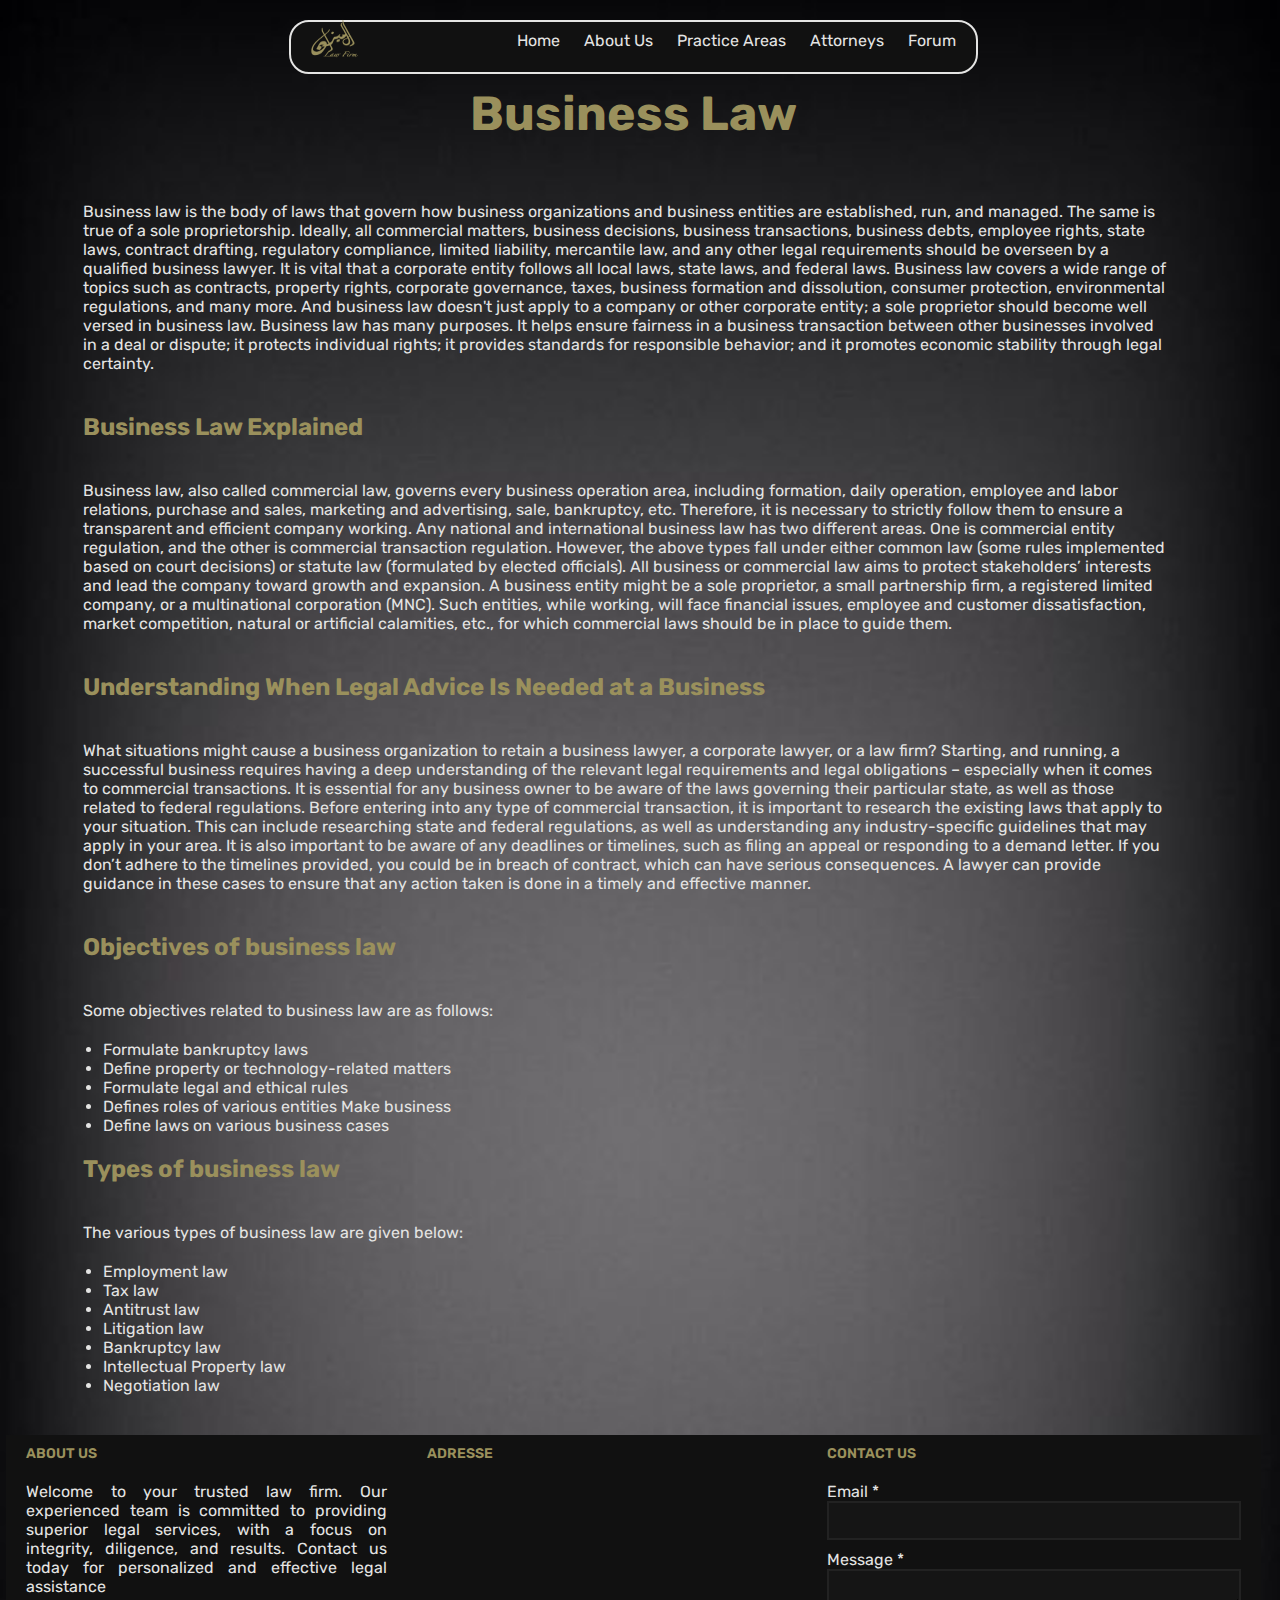
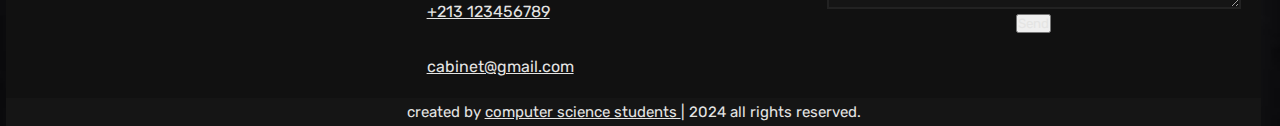
<file: areas/Business.html>
<!DOCTYPE html>
<html>
<head>
        <meta charset="UTF-8">

        <!--Link vers la police de google fonts -->
        <link rel="preconnect" href="https://fonts.googleapis.com">
        <link rel="preconnect" href="https://fonts.gstatic.com" crossorigin>

        <!-- link vers font-awesome -->
        <link href="https://fonts.googleapis.com/css2?family=Rubik:ital,wght@0,300..900;1,300..900&display=swap" rel="stylesheet">
        <link rel="stylesheet" href="https://cdnjs.cloudflare.com/ajax/libs/font-awesome/6.5.1/css/all.min.css" integrity="sha512-DTOQO9RWCH3ppGqcWaEA1BIZOC6xxalwEsw9c2QQeAIftl+Vegovlnee1c9QX4TctnWMn13TZye+giMm8e2LwA==" crossorigin="anonymous" referrerpolicy="no-referrer" />
    
        <title>EL MIZEN-Business Law</title>
        
        <link rel="stylesheet" type="text/css"href="../Css/Rebbou-Benberber-Ranime.css">
        <link rel="stylesheet" type="text/css"href="../Css/style.css">

</head>
<body class="AreaN">

    <header class="menu">
        <nav>
            <img src="../image/elmizenLogo.png" id="logo">
            <div class="hyper-text">

                <a href="../index.html#Home">Home</a>
                <a href="../index.html#About-Us">About Us</a>
                <a href="../index.html#Area">Practice Areas</a>
                <a href="../index.html#Lawyers" >Attorneys</a>
                <a href="../index.html#Articles">Forum</a>

            </div>
        </nav>
    </header>
    <h1 style="color:rgb(154, 144, 92);text-align: center; font-size: 3rem; margin-top: 85px ;">Business Law</h1>
    <div class="text-area">
        
            <p  style="color:rgb(228, 228, 227);" >
            Business law is the body of laws that govern how business organizations and business entities are established, run, and managed. The same is true of a sole proprietorship. Ideally, all commercial matters, business decisions, business transactions, business debts, employee rights, state laws, contract drafting, regulatory compliance, limited liability, mercantile law, and any other legal requirements should be overseen by a qualified business lawyer. It is vital that a corporate entity follows all local laws, state laws, and federal laws.

        Business law covers a wide range of topics such as contracts, property rights, corporate governance, taxes, business formation and dissolution, consumer protection, environmental regulations, and many more. And business law doesn't just apply to a company or other corporate entity; a sole proprietor should become well versed in business law.

        Business law has many purposes. It helps ensure fairness in a business transaction between other businesses involved in a deal or dispute; it protects individual rights; it provides standards for responsible behavior; and it promotes economic stability through legal certainty.</p>

            <h2>Business Law Explained</h2>
            <p style="color:rgb(228, 228, 227);" >
        Business law, also called commercial law, governs every business operation area, including formation, daily operation, employee and labor relations, purchase and sales, marketing and advertising, sale, bankruptcy, etc. Therefore, it is necessary to strictly follow them to ensure a transparent and efficient company working.

        Any national and international business law has two different areas. One is commercial entity regulation, and the other is commercial transaction regulation. However, the above types fall under either common law (some rules implemented based on court decisions) or statute law (formulated by elected officials). All business or commercial law aims to protect stakeholders’ interests and lead the company toward growth and expansion.

        A business entity might be a sole proprietor, a small partnership firm, a registered limited company, or a multinational corporation (MNC). Such entities, while working, will face financial issues, employee and customer dissatisfaction, market competition, natural or artificial calamities, etc., for which commercial laws should be in place to guide them.</p>
        <h2>Understanding When Legal Advice Is Needed at a Business</h2>
        <p  style="color:rgb(228, 228, 227);;" >
        What situations might cause a business organization to retain a business lawyer, a corporate lawyer, or a law firm? Starting, and running, a successful business requires having a deep understanding of the relevant legal requirements and legal obligations – especially when it comes to commercial transactions. It is essential for any business owner to be aware of the laws governing their particular state, as well as those related to federal regulations.

        Before entering into any type of commercial transaction, it is important to research the existing laws that apply to your situation. This can include researching state and federal regulations, as well as understanding any industry-specific guidelines that may apply in your area.

        It is also important to be aware of any deadlines or timelines, such as filing an appeal or responding to a demand letter. If you don’t adhere to the timelines provided, you could be in breach of contract, which can have serious consequences. A lawyer can provide guidance in these cases to ensure that any action taken is done in a timely and effective manner.</p>

        <h2>Objectives of business law</h2>
        <p style="color:rgb(228, 228, 227);;" >
        Some objectives related to business law are as follows:</p>

        <ul>
            <li>Formulate bankruptcy laws</li>
            <li>Define property or technology-related matters </li>
            <li>Formulate legal and ethical rules  </li>
            <li>Defines roles of various entities Make business</li>
            <li>Define laws on various business cases    </li>
        </ul>

        <h2>Types of business law</h2>
        <p style="color:rgb(228, 228, 227);" >
        The various types of business law are given below:</p>

        <ul>
            <li>Employment law</li>
            <li>Tax law</li>
            <li>Antitrust law</li>
            <li>Litigation law</li>
            <li>Bankruptcy law</li>
            <li>Intellectual Property law</li>
            <li>Negotiation law</li>
        </ul>
   </div>

   <!-- **********Footer part- Belacel Safia********** -->
 <footer>
    <div class="mn">
        <div class="left b">
            <h2>About Us</h2>
            <div class="icon">
                <p>Welcome to your trusted law firm. Our experienced team is committed to providing superior legal services, with a focus on integrity, diligence, and results. Contact us today for personalized and effective legal assistance</p>
                <div class="résaux ">
                    <a href="https://www.facebook.com"><span class="fab fa-facebook-f"></span></a>
                    <a href="https://www.instagram.com"><span class="fab fa-instagram"></span></a>
                    <a href="https://twitter.com"><span class="fab fa-twitter"></span></a>
                </div>
            </div>
        </div>
        <div class="center b">
            <h2>Adresse</h2>
            <div class="icon">
                <div class="place">
                    <span class="fas fa-map-marker-alt"></span>
                    <span class="text">
                        <iframe src="https://www.google.com/maps/embed?pb=!1m14!1m12!1m3!1d3230.190489572453!2d0.0899692954925541!3d35.94230979308647!2m3!1f0!2f0!3f0!3m2!1i1024!2i768!4f13.1!5e0!3m2!1sfr!2sdz!4v1710561775179!5m2!1sfr!2sdz" width="200" height="80" style="border:0;" allowfullscreen="" loading="lazy" ></iframe>  
                    </span>
                </div>
                <div class="phone">
                    <span class="text">
                        <a href="tel:+231 123456789"><i class="fas fa-solid fa-phone"></i> +213 123456789</a>
                    </span>
                </div>
                <div class="email">

                    <span class="text"><a href="mailto:votrea@email.com"><i class="fas fa-envelope"></i> cabinet@gmail.com</a></span>
                </div>
            </div>
        </div>
        <div class="right b">
            <h2>Contact us</h2>
            <div class="icon">
                <form contact="#">
                    <div class="email">
                        <div class="text">Email *</div>
                        <input type="email" required>
                    </div>
                    <div class="msg"> 
                        <div class="text">Message *</div> 
                        <textarea rows="2" cols="25" required></textarea>
                    </div>
                    <div class="button">
                        <center><button type="submit"> Send</button></center>   
                    </div>
                </form> 
            </div>
        </div>
    </div>
    <div class="copi">
        <center> 
            <span class="cr">created by <a href="#">  computer science students </a></span>|
            <span class="far fa-copyright"></span><span> 2024 all rights reserved.</span>
        </center>
    </div>
</footer>

</body>
</html>
</file>
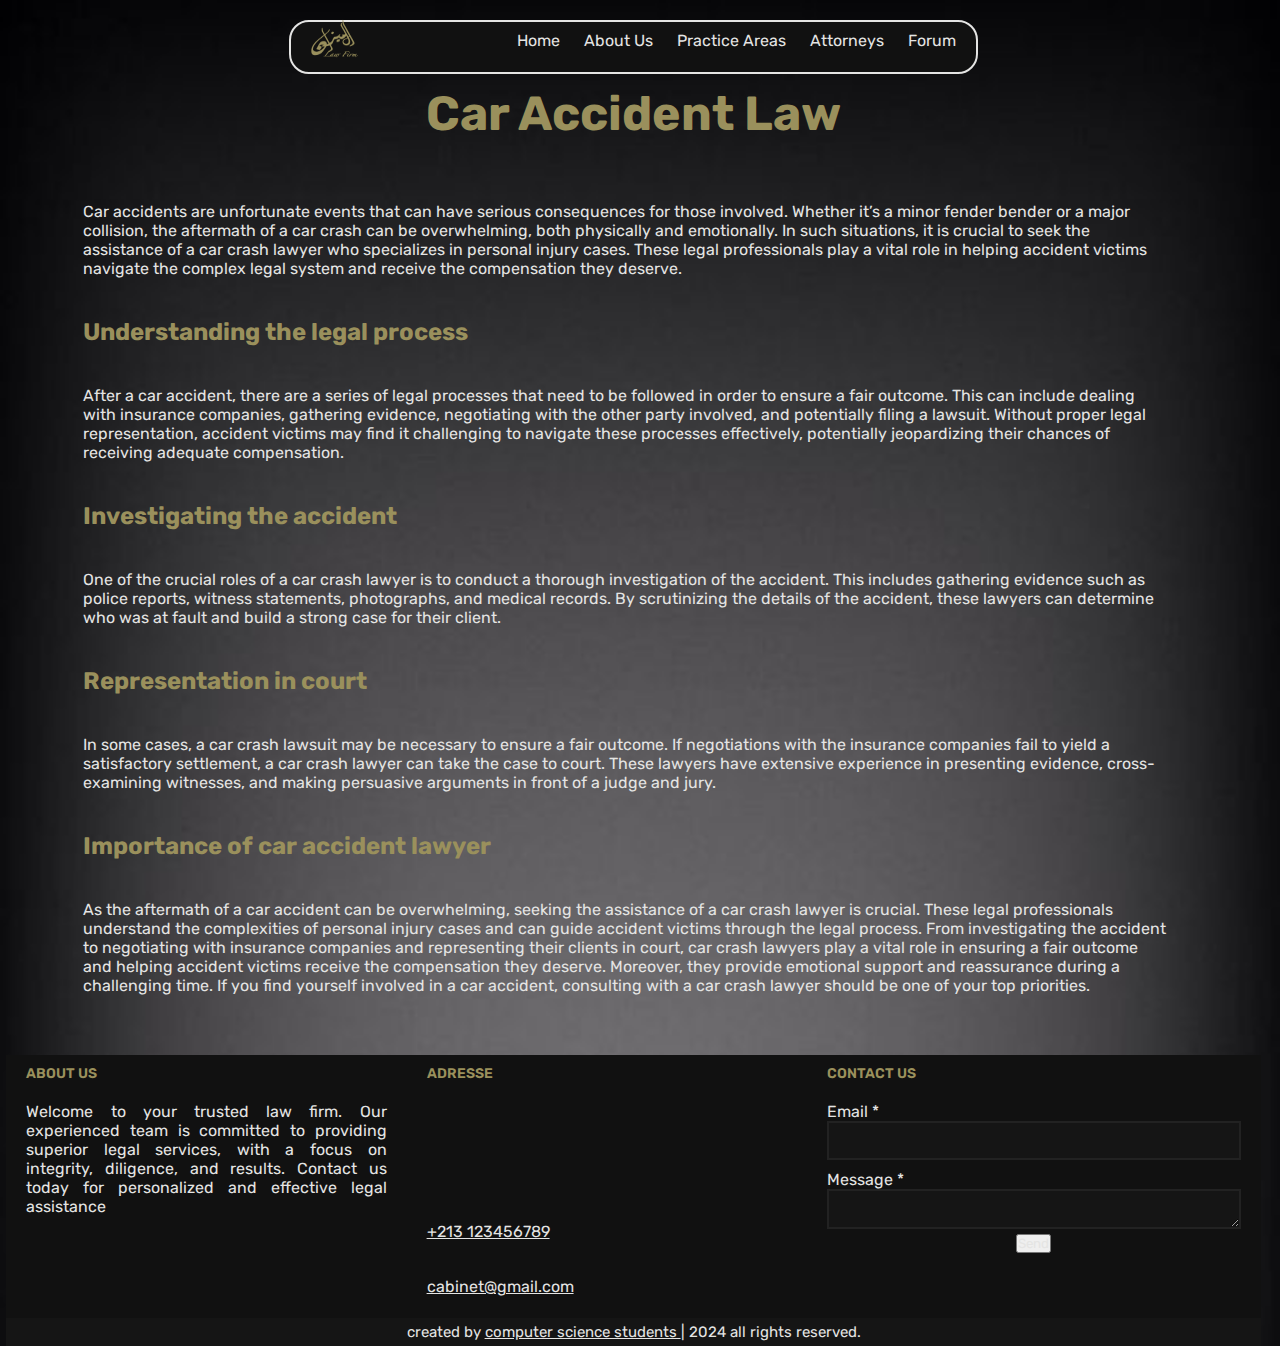
<file: areas/Car-Accident.html>
<!DOCTYPE html>
<html>
    <head>
        <meta charset="UTF-8">

        <!--Link vers la police de google fonts -->
        <link rel="preconnect" href="https://fonts.googleapis.com">
        <link rel="preconnect" href="https://fonts.gstatic.com" crossorigin>

        <!-- link vers font-awesome -->
        <link href="https://fonts.googleapis.com/css2?family=Rubik:ital,wght@0,300..900;1,300..900&display=swap" rel="stylesheet">
        <link rel="stylesheet" href="https://cdnjs.cloudflare.com/ajax/libs/font-awesome/6.5.1/css/all.min.css" integrity="sha512-DTOQO9RWCH3ppGqcWaEA1BIZOC6xxalwEsw9c2QQeAIftl+Vegovlnee1c9QX4TctnWMn13TZye+giMm8e2LwA==" crossorigin="anonymous" referrerpolicy="no-referrer" />
    
        <title>EL MIZEN-Car Accident</title>
        
        <link rel="stylesheet" type="text/css"href="../Css/Rebbou-Benberber-Ranime.css">
        <link rel="stylesheet" type="text/css"href="../Css/style.css">

</head>
<body class="AreaN">

    <header class="menu">
        <nav>
            <img src="../image/elmizenLogo.png" id="logo">
            <div class="hyper-text">

                <a href="../index.html#Home">Home</a>
                <a href="../index.html#About-Us">About Us</a>
                <a href="../index.html#Area">Practice Areas</a>
                <a href="../index.html#Lawyers" >Attorneys</a>
                <a href="../index.html#Articles">Forum</a>

            </div>
        </nav>
    </header>
    <h1 style="color:rgb(154, 144, 92);text-align: center; font-size: 3rem; margin-top: 85px ;">Car Accident Law</h1>
    <div class="text-area">
   
        <p  style="color:rgb(228, 228, 227);" >
        Car accidents are unfortunate events that can have serious consequences for those involved. Whether it’s a minor fender bender or a major collision, the aftermath of a car crash can be overwhelming, both physically and emotionally. In such situations, it is crucial to seek the assistance of a car crash lawyer who specializes in personal injury cases. These legal professionals play a vital role in helping accident victims navigate the complex legal system and receive the compensation they deserve.</p>

        <h2>Understanding the legal process</h2>
        <p  style="color:rgb(228, 228, 227);" >
        After a car accident, there are a series of legal processes that need to be followed in order to ensure a fair outcome. This can include dealing with insurance companies, gathering evidence, negotiating with the other party involved, and potentially filing a lawsuit. Without proper legal representation, accident victims may find it challenging to navigate these processes effectively, potentially jeopardizing their chances of receiving adequate compensation.</p>

        <h2> Investigating the accident</h2>
        <p  style="color:rgb(228, 228, 227);" >
        One of the crucial roles of a car crash lawyer is to conduct a thorough investigation of the accident. This includes gathering evidence such as police reports, witness statements, photographs, and medical records. By scrutinizing the details of the accident, these lawyers can determine who was at fault and build a strong case for their client.</p>

        <h2>Representation in court</h2>
        <p  style="color:rgb(228, 228, 227);" >
        In some cases, a car crash lawsuit may be necessary to ensure a fair outcome. If negotiations with the insurance companies fail to yield a satisfactory settlement, a car crash lawyer can take the case to court. These lawyers have extensive experience in presenting evidence, cross-examining witnesses, and making persuasive arguments in front of a judge and jury.</p>

        <h2> Importance of  car accident lawyer </h2>
        <p  style="color:rgb(228, 228, 227);" >
        As the aftermath of a car accident can be overwhelming, seeking the assistance of a car crash lawyer is crucial. These legal professionals understand the complexities of personal injury cases and can guide accident victims through the legal process. From investigating the accident to negotiating with insurance companies and representing their clients in court, car crash lawyers play a vital role in ensuring a fair outcome and helping accident victims receive the compensation they deserve. Moreover, they provide emotional support and reassurance during a challenging time. If you find yourself involved in a car accident, consulting with a car crash lawyer should be one of your top priorities.</p>
    </div>
<footer>
    <div class="mn">
        <div class="left b">
            <h2>About Us</h2>
            <div class="icon">
                <p>Welcome to your trusted law firm. Our experienced team is committed to providing superior legal services, with a focus on integrity, diligence, and results. Contact us today for personalized and effective legal assistance</p>
                <div class="résaux ">
                    <a href="https://www.facebook.com"><span class="fab fa-facebook-f"></span></a>
                    <a href="https://www.instagram.com"><span class="fab fa-instagram"></span></a>
                    <a href="https://twitter.com"><span class="fab fa-twitter"></span></a>
                </div>
            </div>
        </div>
        <div class="center b">
            <h2>Adresse</h2>
            <div class="icon">
                <div class="place">
                    <span class="fas fa-map-marker-alt"></span>
                    <span class="text">
                        <iframe src="https://www.google.com/maps/embed?pb=!1m14!1m12!1m3!1d3230.190489572453!2d0.0899692954925541!3d35.94230979308647!2m3!1f0!2f0!3f0!3m2!1i1024!2i768!4f13.1!5e0!3m2!1sfr!2sdz!4v1710561775179!5m2!1sfr!2sdz" width="200" height="80" style="border:0;" allowfullscreen="" loading="lazy" ></iframe>  
                    </span>
                </div>
                <div class="phone">
                    <span class="text">
                        <a href="tel:+231 123456789"><i class="fas fa-solid fa-phone"></i> +213 123456789</a>
                    </span>
                </div>
                <div class="email">

                    <span class="text"><a href="mailto:votrea@email.com"><i class="fas fa-envelope"></i> cabinet@gmail.com</a></span>
                </div>
            </div>
        </div>
        <div class="right b">
            <h2>Contact us</h2>
            <div class="icon">
                <form contact="#">
                    <div class="email">
                        <div class="text">Email *</div>
                        <input type="email" required>
                    </div>
                    <div class="msg"> 
                        <div class="text">Message *</div> 
                        <textarea rows="2" cols="25" required></textarea>
                    </div>
                    <div class="button">
                        <center><button type="submit"> Send</button></center>   
                    </div>
                </form> 
            </div>
        </div>
    </div>
    <div class="copi">
        <center> 
            <span class="cr">created by <a href="#">  computer science students </a></span>|
            <span class="far fa-copyright"></span><span> 2024 all rights reserved.</span>
        </center>
    </div>
</footer>
</body>
</html>
</file>
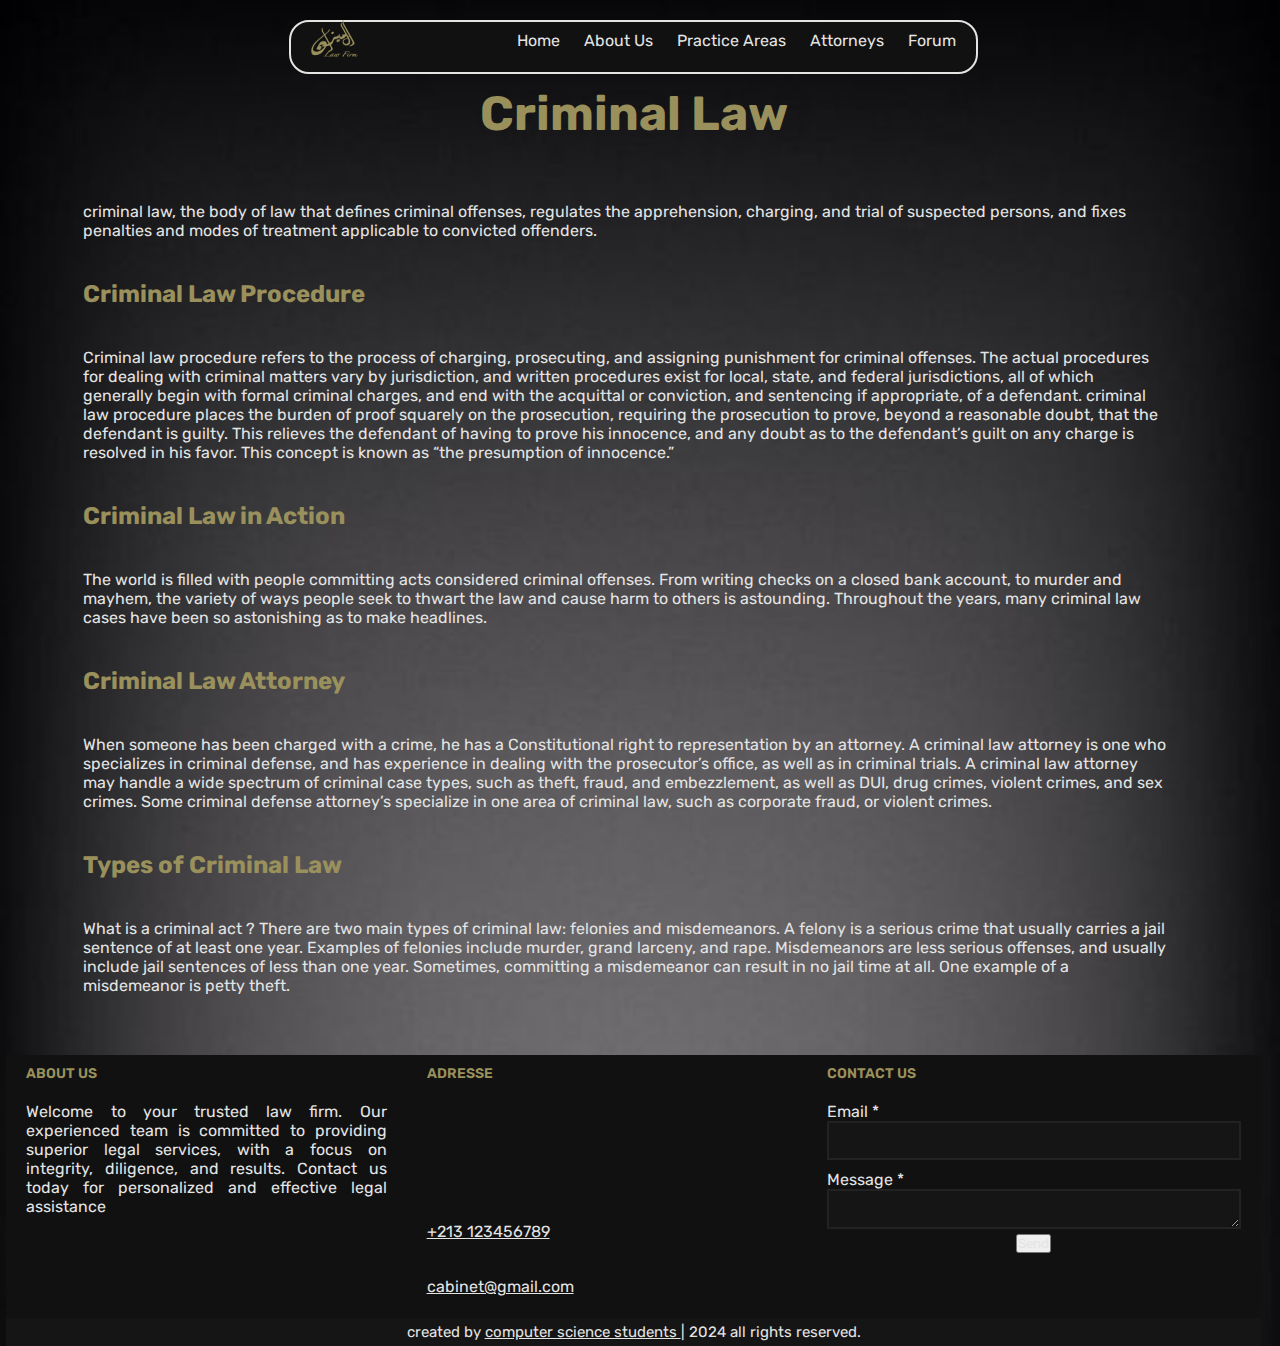
<file: areas/criminal.html>
<!DOCTYPE html>
<html>
<head>
    <head>
        <meta charset="UTF-8">

        <!--Link vers la police de google fonts -->
        <link rel="preconnect" href="https://fonts.googleapis.com">
        <link rel="preconnect" href="https://fonts.gstatic.com" crossorigin>

        <!-- link vers font-awesome -->
        <link href="https://fonts.googleapis.com/css2?family=Rubik:ital,wght@0,300..900;1,300..900&display=swap" rel="stylesheet">
        <link rel="stylesheet" href="https://cdnjs.cloudflare.com/ajax/libs/font-awesome/6.5.1/css/all.min.css" integrity="sha512-DTOQO9RWCH3ppGqcWaEA1BIZOC6xxalwEsw9c2QQeAIftl+Vegovlnee1c9QX4TctnWMn13TZye+giMm8e2LwA==" crossorigin="anonymous" referrerpolicy="no-referrer" />
    
        <title>EL MIZEN-Criminal Law</title>
        
        <link rel="stylesheet" type="text/css"href="../Css/Rebbou-Benberber-Ranime.css">
        <link rel="stylesheet" type="text/css"href="../Css/style.css">

</head>
<body class="AreaN">

    <header class="menu">
        <nav>
            <img src="../image/elmizenLogo.png" id="logo">
            <div class="hyper-text">

                <a href="../index.html#Home">Home</a>
                <a href="../index.html#About-Us">About Us</a>
                <a href="../index.html#Area">Practice Areas</a>
                <a href="../index.html#Lawyers" >Attorneys</a>
                <a href="../index.html#Articles">Forum</a>

            </div>
        </nav>
    </header>

    <h1 style="color:rgb(154, 144, 92);text-align: center; font-size: 3rem; margin-top: 85px ;"> Criminal Law </h1>
      
    <div class="text-area">
        <p style="color:rgb(228, 228, 227);">
        criminal law, the body of law that defines criminal offenses, regulates the apprehension, charging, and trial of suspected persons, and fixes penalties and modes of treatment applicable to convicted offenders.</p>
        <h2>Criminal Law Procedure</h2>
        <p style="color:rgb(228, 228, 227);">
        Criminal law procedure refers to the process of charging, prosecuting, and assigning punishment for criminal offenses. The actual procedures for dealing with criminal matters vary by jurisdiction, and written procedures exist for local, state, and federal jurisdictions, all of which generally begin with formal criminal charges, and end with the acquittal or conviction, and sentencing if appropriate, of a defendant.
        criminal law procedure places the burden of proof squarely on the prosecution, requiring the prosecution to prove, beyond a reasonable doubt, that the defendant is guilty. This relieves the defendant of having to prove his innocence, and any doubt as to the defendant’s guilt on any charge is resolved in his favor. This concept is known as “the presumption of innocence.”</p>


        <h2> Criminal Law in Action</h2>
        <p style="color:rgb(228, 228, 227);">
        The world is filled with people committing acts considered criminal offenses. From writing checks on a closed bank account, to murder and mayhem, the variety of ways people seek to thwart the law and cause harm to others is astounding. Throughout the years, many criminal law cases have been so astonishing as to make headlines.</p>

        <h2>Criminal Law Attorney</h2>
        <p style="color:rgb(228, 228, 227);">
        When someone has been charged with a crime, he has a Constitutional right to representation by an attorney. A criminal law attorney is one who specializes in criminal defense, and has experience in dealing with the prosecutor’s office, as well as in criminal trials. A criminal law attorney may handle a wide spectrum of criminal case types, such as theft, fraud, and embezzlement, as well as DUI, drug crimes, violent crimes, and sex crimes. Some criminal defense attorney’s specialize in one area of criminal law, such as corporate fraud, or violent crimes.</p>

        <h2>Types of Criminal Law</h2>
        <p style="color:rgb(228, 228, 227);">What is a criminal act ? There are two main types of criminal law: felonies and misdemeanors. A felony is a serious crime that usually carries a jail sentence of at least one year. Examples of felonies include murder, grand larceny, and rape. Misdemeanors are less serious offenses, and usually include jail sentences of less than one year. Sometimes, committing a misdemeanor can result in no jail time at all. One example of a misdemeanor is petty theft.</p>
    </div>
    <footer>
        <div class="mn">
            <div class="left b">
                <h2>About Us</h2>
                <div class="icon">
                    <p>Welcome to your trusted law firm. Our experienced team is committed to providing superior legal services, with a focus on integrity, diligence, and results. Contact us today for personalized and effective legal assistance</p>
                    <div class="résaux ">
                        <a href="https://www.facebook.com"><span class="fab fa-facebook-f"></span></a>
                        <a href="https://www.instagram.com"><span class="fab fa-instagram"></span></a>
                        <a href="https://twitter.com"><span class="fab fa-twitter"></span></a>
                    </div>
                </div>
            </div>
            <div class="center b">
                <h2>Adresse</h2>
                <div class="icon">
                    <div class="place">
                        <span class="fas fa-map-marker-alt"></span>
                        <span class="text">
                            <iframe src="https://www.google.com/maps/embed?pb=!1m14!1m12!1m3!1d3230.190489572453!2d0.0899692954925541!3d35.94230979308647!2m3!1f0!2f0!3f0!3m2!1i1024!2i768!4f13.1!5e0!3m2!1sfr!2sdz!4v1710561775179!5m2!1sfr!2sdz" width="200" height="80" style="border:0;" allowfullscreen="" loading="lazy" ></iframe>  
                        </span>
                    </div>
                    <div class="phone">
                        <span class="text">
                            <a href="tel:+231 123456789"><i class="fas fa-solid fa-phone"></i> +213 123456789</a>
                        </span>
                    </div>
                    <div class="email">
    
                        <span class="text"><a href="mailto:votrea@email.com"><i class="fas fa-envelope"></i> cabinet@gmail.com</a></span>
                    </div>
                </div>
            </div>
            <div class="right b">
                <h2>Contact us</h2>
                <div class="icon">
                    <form contact="#">
                        <div class="email">
                            <div class="text">Email *</div>
                            <input type="email" required>
                        </div>
                        <div class="msg"> 
                            <div class="text">Message *</div> 
                            <textarea rows="2" cols="25" required></textarea>
                        </div>
                        <div class="button">
                            <center><button type="submit"> Send</button></center>   
                        </div>
                    </form> 
                </div>
            </div>
        </div>
        <div class="copi">
            <center> 
                <span class="cr">created by <a href="#">  computer science students </a></span>|
                <span class="far fa-copyright"></span><span> 2024 all rights reserved.</span>
            </center>
        </div>
    </footer>
</body>
</html>
</file>
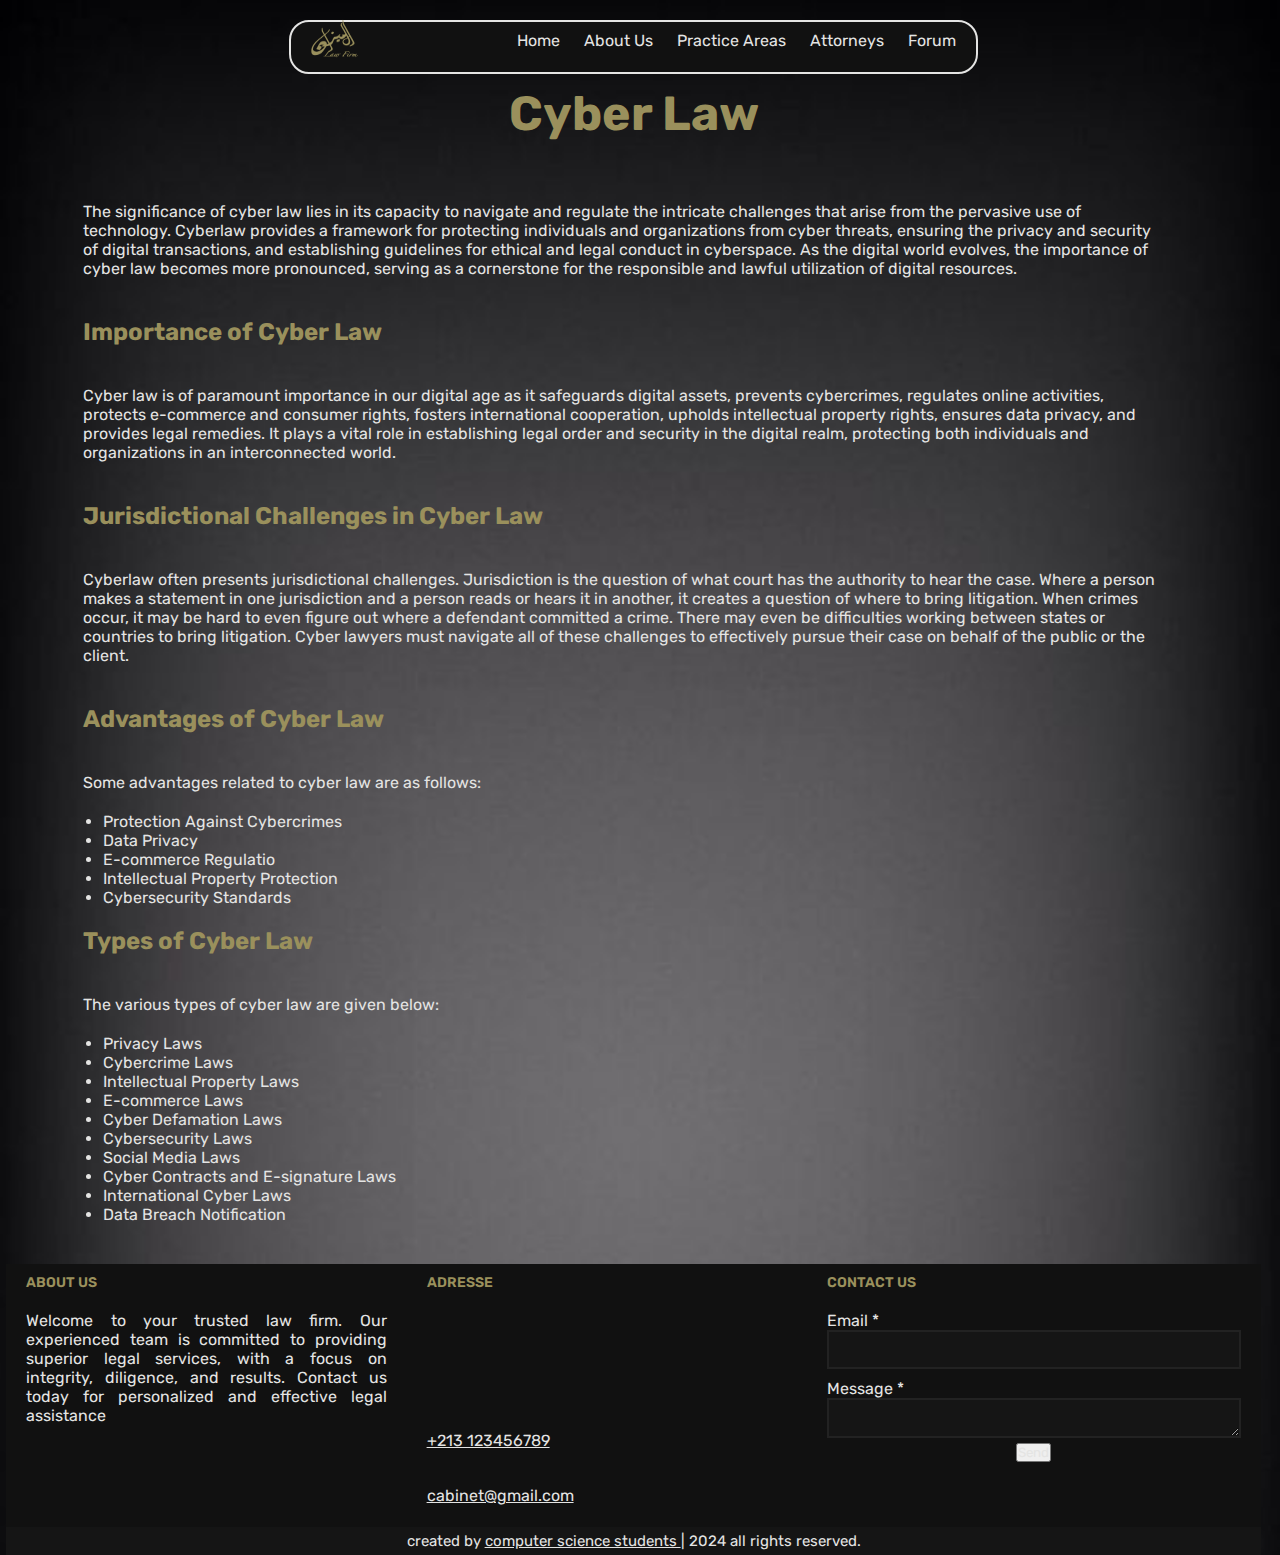
<file: areas/Cyber.html>
<!DOCTYPE html>
<html>
    <head>
        <meta charset="UTF-8">

        <!--Link vers la police de google fonts -->
        <link rel="preconnect" href="https://fonts.googleapis.com">
        <link rel="preconnect" href="https://fonts.gstatic.com" crossorigin>

        <!-- link vers font-awesome -->
        <link href="https://fonts.googleapis.com/css2?family=Rubik:ital,wght@0,300..900;1,300..900&display=swap" rel="stylesheet">
        <link rel="stylesheet" href="https://cdnjs.cloudflare.com/ajax/libs/font-awesome/6.5.1/css/all.min.css" integrity="sha512-DTOQO9RWCH3ppGqcWaEA1BIZOC6xxalwEsw9c2QQeAIftl+Vegovlnee1c9QX4TctnWMn13TZye+giMm8e2LwA==" crossorigin="anonymous" referrerpolicy="no-referrer" />
    
        <title>EL MIZEN- Cyber law</title>
        
        <link rel="stylesheet" type="text/css"href="../Css/Rebbou-Benberber-Ranime.css">
        <link rel="stylesheet" type="text/css"href="../Css/style.css">

</head>
<body class="AreaN">

    <header class="menu">
        <nav>
            <img src="../image/elmizenLogo.png" id="logo">
            <div class="hyper-text">

                <a href="../index.html#Home">Home</a>
                <a href="../index.html#About-Us">About Us</a>
                <a href="../index.html#Area">Practice Areas</a>
                <a href="../index.html#Lawyers" >Attorneys</a>
                <a href="../index.html#Articles">Forum</a>

            </div>
        </nav>
    </header>
    <h1 style="color:rgb(154, 144, 92);text-align: center; font-size: 3rem; margin-top: 85px ;"> Cyber Law </h1>
    <div class="text-area">
    <p style="color:rgb(228, 228, 227);;">
    The significance of cyber law lies in its capacity to navigate and regulate the intricate challenges that arise from the pervasive use of technology. Cyberlaw provides a framework for protecting individuals and organizations from cyber threats, ensuring the privacy and security of digital transactions, and establishing guidelines for ethical and legal conduct in cyberspace. As the digital world evolves, the importance of cyber law becomes more pronounced, serving as a cornerstone for the responsible and lawful utilization of digital resources. </p>

    <h2>Importance of Cyber Law</h2>
    
    <p style="color:rgb(228, 228, 227);;">Cyber law is of paramount importance in our digital age as it safeguards digital assets, prevents cybercrimes, regulates online activities, protects e-commerce and consumer rights, fosters international cooperation, upholds intellectual property rights, ensures data privacy, and provides legal remedies. It plays a vital role in establishing legal order and security in the digital realm, protecting both individuals and organizations in an interconnected world.</p>

    <h2>Jurisdictional Challenges in Cyber Law</h2>

  <p style="color:rgb(228, 228, 227);;">
    Cyberlaw often presents jurisdictional challenges.
    Jurisdiction is the question of what court has the authority to hear the case.
    Where a person makes a statement in one jurisdiction and a person reads or hears it in another, it creates a question of where to bring litigation.
    When crimes occur, it may be hard to even figure out where a defendant committed a crime.
    There may even be difficulties working between states or countries to bring litigation.
    Cyber lawyers must navigate all of these challenges to effectively pursue their case on behalf of the public or the client.</p>

    <h2>Advantages of Cyber Law</h2>
  <p style="color:rgb(228, 228, 227);;" >
    Some advantages related to cyber law are as follows:</p>

    <ul>
      <li>Protection Against Cybercrimes</li>
      <li>Data Privacy</li>
      <li>E-commerce Regulatio</li>
      <li>Intellectual Property Protection</li>
      <li>Cybersecurity Standards</li>
      </ul>
  
  <h2>Types of Cyber Law</h2>
  <p style="color:rgb(228, 228, 227);;" >
    The various types of cyber law are given below:</p>

    <ul>
      <li>Privacy Laws</li>
      <li>Cybercrime Laws</li>
      <li>Intellectual Property Laws</li>
      <li>E-commerce Laws</li>
      <li>Cyber Defamation Laws</li>
      <li>Cybersecurity Laws</li>
      <li>Social Media Laws</li>
      <li>Cyber Contracts and E-signature Laws</li>
      <li>International Cyber Laws</li>
      <li>Data Breach Notification </li>
    </ul>
  </div>
  <footer>
    <div class="mn">
        <div class="left b">
            <h2>About Us</h2>
            <div class="icon">
                <p>Welcome to your trusted law firm. Our experienced team is committed to providing superior legal services, with a focus on integrity, diligence, and results. Contact us today for personalized and effective legal assistance</p>
                <div class="résaux ">
                    <a href="https://www.facebook.com"><span class="fab fa-facebook-f"></span></a>
                    <a href="https://www.instagram.com"><span class="fab fa-instagram"></span></a>
                    <a href="https://twitter.com"><span class="fab fa-twitter"></span></a>
                </div>
            </div>
        </div>
        <div class="center b">
            <h2>Adresse</h2>
            <div class="icon">
                <div class="place">
                    <span class="fas fa-map-marker-alt"></span>
                    <span class="text">
                        <iframe src="https://www.google.com/maps/embed?pb=!1m14!1m12!1m3!1d3230.190489572453!2d0.0899692954925541!3d35.94230979308647!2m3!1f0!2f0!3f0!3m2!1i1024!2i768!4f13.1!5e0!3m2!1sfr!2sdz!4v1710561775179!5m2!1sfr!2sdz" width="200" height="80" style="border:0;" allowfullscreen="" loading="lazy" ></iframe>  
                    </span>
                </div>
                <div class="phone">
                    <span class="text">
                        <a href="tel:+231 123456789"><i class="fas fa-solid fa-phone"></i> +213 123456789</a>
                    </span>
                </div>
                <div class="email">

                    <span class="text"><a href="mailto:votrea@email.com"><i class="fas fa-envelope"></i> cabinet@gmail.com</a></span>
                </div>
            </div>
        </div>
        <div class="right b">
            <h2>Contact us</h2>
            <div class="icon">
                <form contact="#">
                    <div class="email">
                        <div class="text">Email *</div>
                        <input type="email" required>
                    </div>
                    <div class="msg"> 
                        <div class="text">Message *</div> 
                        <textarea rows="2" cols="25" required></textarea>
                    </div>
                    <div class="button">
                        <center><button type="submit"> Send</button></center>   
                    </div>
                </form> 
            </div>
        </div>
    </div>
    <div class="copi">
        <center> 
            <span class="cr">created by <a href="#">  computer science students </a></span>|
            <span class="far fa-copyright"></span><span> 2024 all rights reserved.</span>
        </center>
    </div>
</footer>
</body>
</html>
</file>
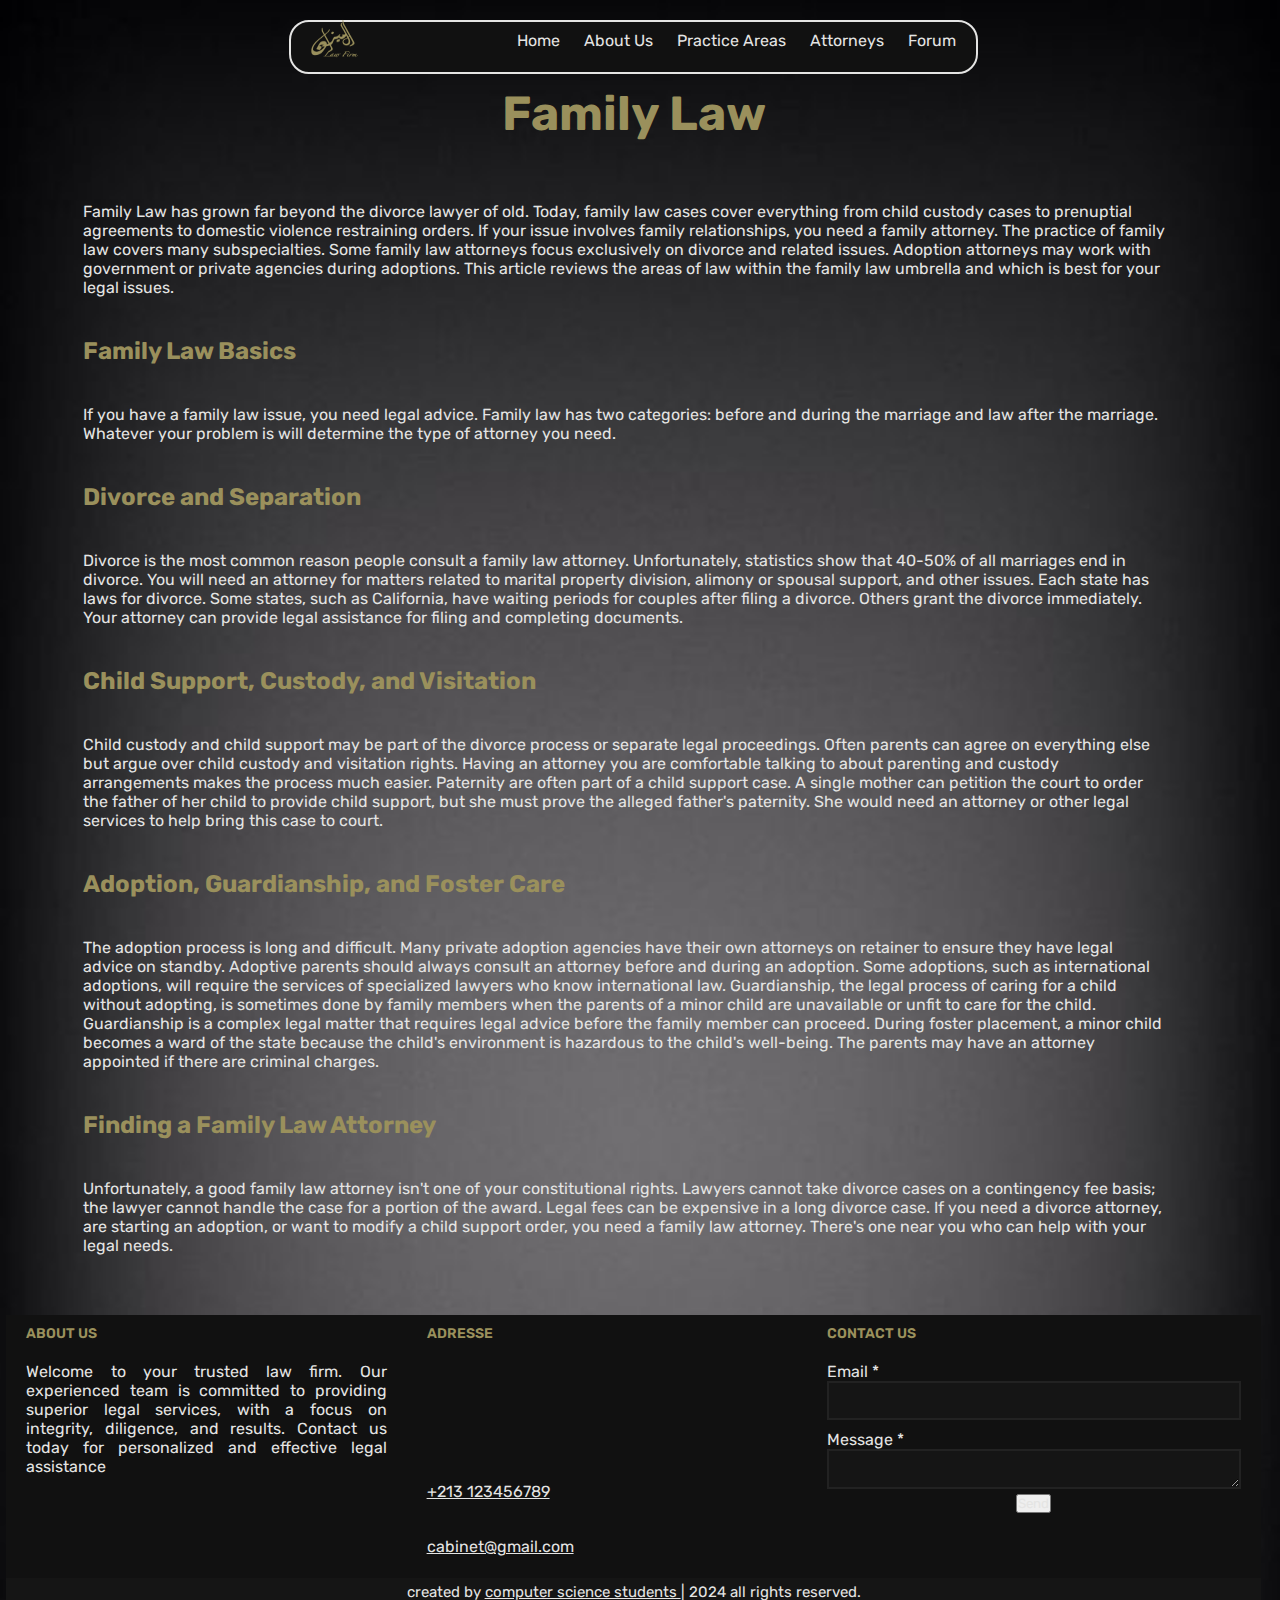
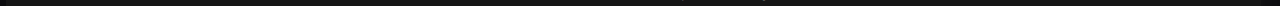
<file: areas/family.html>
<!DOCTYPE html>
<html>
    <head>
        <meta charset="UTF-8">

        <!--Link vers la police de google fonts -->
        <link rel="preconnect" href="https://fonts.googleapis.com">
        <link rel="preconnect" href="https://fonts.gstatic.com" crossorigin>

        <!-- link vers font-awesome -->
        <link href="https://fonts.googleapis.com/css2?family=Rubik:ital,wght@0,300..900;1,300..900&display=swap" rel="stylesheet">
        <link rel="stylesheet" href="https://cdnjs.cloudflare.com/ajax/libs/font-awesome/6.5.1/css/all.min.css" integrity="sha512-DTOQO9RWCH3ppGqcWaEA1BIZOC6xxalwEsw9c2QQeAIftl+Vegovlnee1c9QX4TctnWMn13TZye+giMm8e2LwA==" crossorigin="anonymous" referrerpolicy="no-referrer" />
    
        <title>EL MIZEN-Family Law</title>
        
        <link rel="stylesheet" type="text/css"href="../Css/Rebbou-Benberber-Ranime.css">
        <link rel="stylesheet" type="text/css"href="../Css/style.css">

</head>
<body class="AreaN">

    <header class="menu">
        <nav>
            <img src="../image/elmizenLogo.png" id="logo">
            <div class="hyper-text">

                <a href="../index.html#Home">Home</a>
                <a href="../index.html#About-Us">About Us</a>
                <a href="../index.html#Area">Practice Areas</a>
                <a href="../index.html#Lawyers" >Attorneys</a>
                <a href="../index.html#Articles">Forum</a>

            </div>
        </nav>
    </header>
    <center><h1 style="color:rgb(154, 144, 92);text-align: center; font-size: 3rem; margin-top: 85px ;"  >Family Law</h1></center>
    <div class="text-area">
   
<p style="color:rgb(228, 228, 227);" >
   Family Law has grown far beyond the divorce lawyer of old. Today, family law cases cover everything from child custody cases to prenuptial agreements to domestic violence restraining orders. If your issue involves family relationships, you need a family attorney.

   The practice of family law covers many subspecialties. Some family law attorneys focus exclusively on divorce and related issues. Adoption attorneys may work with government or private agencies during adoptions. This article reviews the areas of law within the family law umbrella and which is best for your legal issues.</p>

   <h2>Family Law Basics</h2>
   <p style="color:rgb(228, 228, 227);">If you have a family law issue, you need legal advice. Family law has two categories: before and during the marriage and law after the marriage. Whatever your problem is will determine the type of attorney you need.</p>

    <h2>  Divorce and Separation </h2>
   <p style="color:rgb(228, 228, 227);">Divorce is the most common reason people consult a family law attorney. Unfortunately, statistics show that 40-50% of all marriages end in divorce. You will need an attorney for matters related to marital property division, alimony or spousal support, and other issues.

   Each state has laws for divorce. Some states, such as California, have waiting periods for couples after filing a divorce. Others grant the divorce immediately. Your attorney can provide legal assistance for filing and completing documents.</p>

   <h2>Child Support, Custody, and Visitation</h2>
   <p style="color:rgb(228, 228, 227);">Child custody and child support may be part of the divorce process or separate legal proceedings. Often parents can agree on everything else but argue over child custody and visitation rights. Having an attorney you are comfortable talking to about parenting and custody arrangements makes the process much easier.

   Paternity are often part of a child support case. A single mother can petition the court to order the father of her child to provide child support, but she must prove the alleged father's paternity. She would need an attorney or other legal services to help bring this case to court.</p>

   <h2>Adoption, Guardianship, and Foster Care</h2>
   <p style="color:rgb(228, 228, 227);">The adoption process is long and difficult. Many private adoption agencies have their own attorneys on retainer to ensure they have legal advice on standby. Adoptive parents should always consult an attorney before and during an adoption. Some adoptions, such as international adoptions, will require the services of specialized lawyers who know international law.

   Guardianship, the legal process of caring for a child without adopting, is sometimes done by family members when the parents of a minor child are unavailable or unfit to care for the child. Guardianship is a complex legal matter that requires legal advice before the family member can proceed.

   During foster placement, a minor child becomes a ward of the state because the child's environment is hazardous to the child's well-being. The parents may have an attorney appointed if there are criminal charges.</p>

   <h2>Finding a Family Law Attorney</h2>
   <p style="color:rgb(228, 228, 227);">Unfortunately, a good family law attorney isn't one of your constitutional rights. Lawyers cannot take divorce cases on a contingency fee basis; the lawyer cannot handle the case for a portion of the award. Legal fees can be expensive in a long divorce case.
   If you need a divorce attorney, are starting an adoption, or want to modify a child support order, you need a family law attorney. There's one near you who can help with your legal needs.
</p>
</div>
 <!-- **********Footer part- Belacel Safia********** -->
 <footer>
    <div class="mn">
        <div class="left b">
            <h2>About Us</h2>
            <div class="icon">
                <p>Welcome to your trusted law firm. Our experienced team is committed to providing superior legal services, with a focus on integrity, diligence, and results. Contact us today for personalized and effective legal assistance</p>
                <div class="résaux ">
                    <a href="https://www.facebook.com"><span class="fab fa-facebook-f"></span></a>
                    <a href="https://www.instagram.com"><span class="fab fa-instagram"></span></a>
                    <a href="https://twitter.com"><span class="fab fa-twitter"></span></a>
                </div>
            </div>
        </div>
        <div class="center b">
            <h2>Adresse</h2>
            <div class="icon">
                <div class="place">
                    <span class="fas fa-map-marker-alt"></span>
                    <span class="text">
                        <iframe src="https://www.google.com/maps/embed?pb=!1m14!1m12!1m3!1d3230.190489572453!2d0.0899692954925541!3d35.94230979308647!2m3!1f0!2f0!3f0!3m2!1i1024!2i768!4f13.1!5e0!3m2!1sfr!2sdz!4v1710561775179!5m2!1sfr!2sdz" width="200" height="80" style="border:0;" allowfullscreen="" loading="lazy" ></iframe>  
                    </span>
                </div>
                <div class="phone">
                    <span class="text">
                        <a href="tel:+231 123456789"><i class="fas fa-solid fa-phone"></i> +213 123456789</a>
                    </span>
                </div>
                <div class="email">

                    <span class="text"><a href="mailto:votrea@email.com"><i class="fas fa-envelope"></i> cabinet@gmail.com</a></span>
                </div>
            </div>
        </div>
        <div class="right b">
            <h2>Contact us</h2>
            <div class="icon">
                <form contact="#">
                    <div class="email">
                        <div class="text">Email *</div>
                        <input type="email" required>
                    </div>
                    <div class="msg"> 
                        <div class="text">Message *</div> 
                        <textarea rows="2" cols="25" required></textarea>
                    </div>
                    <div class="button">
                        <center><button type="submit"> Send</button></center>   
                    </div>
                </form> 
            </div>
        </div>
    </div>
    <div class="copi">
        <center> 
            <span class="cr">created by <a href="#">  computer science students </a></span>|
            <span class="far fa-copyright"></span><span> 2024 all rights reserved.</span>
        </center>
    </div>
</footer>

</body>
</html>
</file>
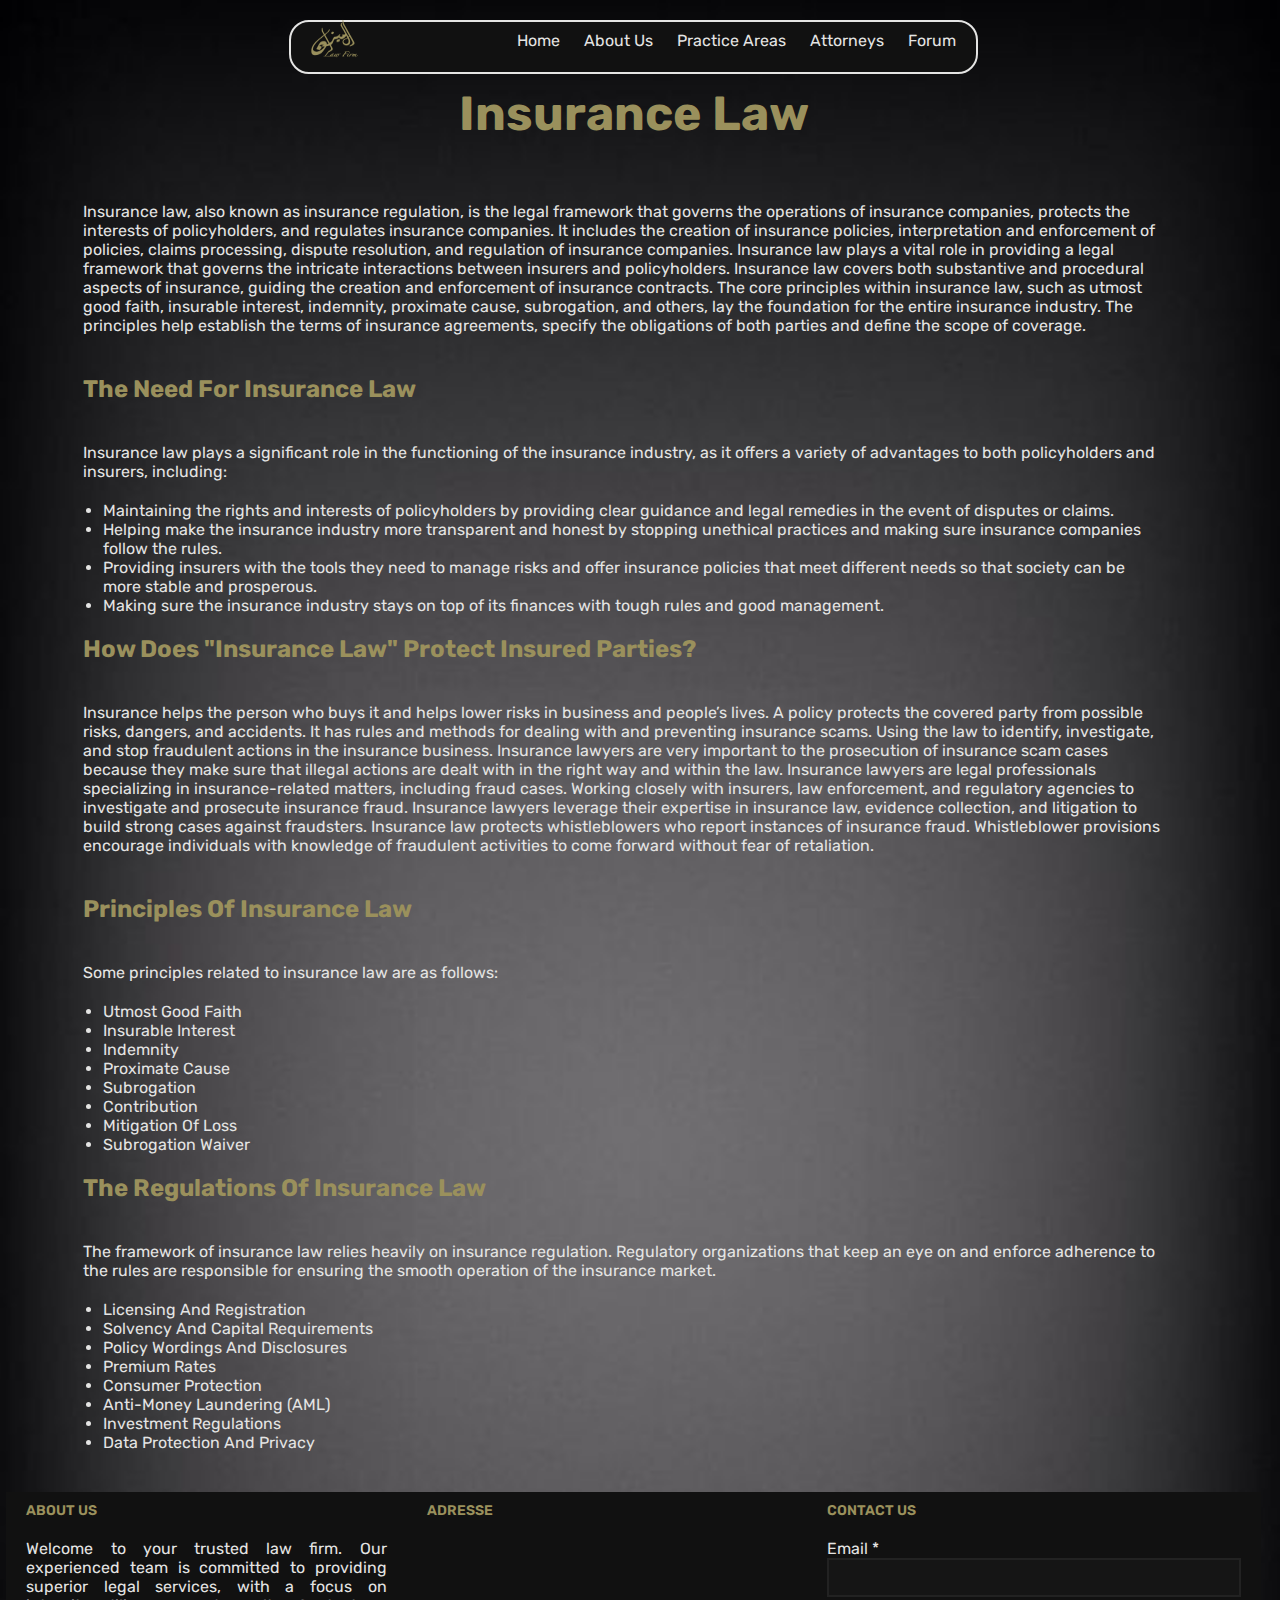
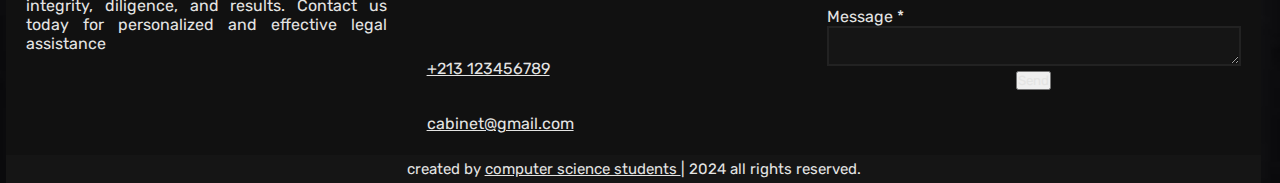
<file: areas/Insurance.html>
<!DOCTYPE html>
<html>
    <head>
        <meta charset="UTF-8">

        <!--Link vers la police de google fonts -->
        <link rel="preconnect" href="https://fonts.googleapis.com">
        <link rel="preconnect" href="https://fonts.gstatic.com" crossorigin>

        <!-- link vers font-awesome -->
        <link href="https://fonts.googleapis.com/css2?family=Rubik:ital,wght@0,300..900;1,300..900&display=swap" rel="stylesheet">
        <link rel="stylesheet" href="https://cdnjs.cloudflare.com/ajax/libs/font-awesome/6.5.1/css/all.min.css" integrity="sha512-DTOQO9RWCH3ppGqcWaEA1BIZOC6xxalwEsw9c2QQeAIftl+Vegovlnee1c9QX4TctnWMn13TZye+giMm8e2LwA==" crossorigin="anonymous" referrerpolicy="no-referrer" />
    
        <title>EL MIZEN-Insurance law</title>
        
        <link rel="stylesheet" type="text/css"href="../Css/Rebbou-Benberber-Ranime.css">
        <link rel="stylesheet" type="text/css"href="../Css/style.css">

</head>
<body class="AreaN">

    <header class="menu">
        <nav>
            <img src="../image/elmizenLogo.png" id="logo">
            <div class="hyper-text">

                <a href="../index.html#Home">Home</a>
                <a href="../index.html#About-Us">About Us</a>
                <a href="../index.html#Area">Practice Areas</a>
                <a href="../index.html#Lawyers" >Attorneys</a>
                <a href="../index.html#Articles">Forum</a>

            </div>
        </nav>
    </header>

    <h1 style="color:rgb(154, 144, 92);text-align: center; font-size: 3rem; margin-top: 85px ;">Insurance Law </h1>
   
    <div class="text-area">
                
            <p style="color:rgb(228, 228, 227);">
        Insurance law, also known as insurance regulation, is the legal framework that governs the operations of insurance companies, protects the interests of policyholders, and regulates insurance companies.
        It includes the creation of insurance policies, interpretation and enforcement of policies, claims processing, dispute resolution, and regulation of insurance companies.
        Insurance law plays a vital role in providing a legal framework that governs the intricate interactions between insurers and policyholders. Insurance law covers both substantive and procedural aspects of insurance, guiding the creation and enforcement of insurance contracts. The core principles within insurance law, such as utmost good faith, insurable interest, indemnity, proximate cause, subrogation, and others, lay the foundation for the entire insurance industry. The principles help establish the terms of insurance agreements, specify the obligations of both parties and define the scope of coverage.</p>
        <h2>The Need For Insurance Law</h2>
        <p style="color:rgb(228, 228, 227);">
        Insurance law plays a significant role in the functioning of the insurance industry, as it offers a variety of advantages to both policyholders and insurers, including:</p>

        <ul>
            <li>Maintaining the rights and interests of policyholders by providing clear guidance and legal remedies in the event of disputes or claims.</li>
            <li>Helping make the insurance industry more transparent and honest by stopping unethical practices and making sure insurance companies follow the rules.</li>
            <li>Providing insurers with the tools they need to manage risks and offer insurance policies that meet different needs so that society can be more stable and prosperous.</li>
            <li>Making sure the insurance industry stays on top of its finances with tough rules and good management.</li>
        </ul>
            <h2>How Does "Insurance Law" Protect Insured Parties?</h2>
         <p style="color:rgb(228, 228, 227);">
        Insurance helps the person who buys it and helps lower risks in business and people’s lives. A policy protects the covered party from possible risks, dangers, and accidents. It has rules and methods for dealing with and preventing insurance scams. Using the law to identify, investigate, and stop fraudulent actions in the insurance business. Insurance lawyers are very important to the prosecution of insurance scam cases because they make sure that illegal actions are dealt with in the right way and within the law.
        Insurance lawyers are legal professionals specializing in insurance-related matters, including fraud cases. Working closely with insurers, law enforcement, and regulatory agencies to investigate and prosecute insurance fraud. Insurance lawyers leverage their expertise in insurance law, evidence collection, and litigation to build strong cases against fraudsters. Insurance law protects whistleblowers who report instances of insurance fraud. Whistleblower provisions encourage individuals with knowledge of fraudulent activities to come forward without fear of retaliation.</p>
       

        <h2>Principles Of Insurance Law</h2>
        <p style="color:rgb(228, 228, 227);">
        Some principles related to insurance law are as follows:</p>
        <ul>
            <li>Utmost Good Faith</li>
            <li>Insurable Interest</li>
            <li>Indemnity</li>
            <li>Proximate Cause</li>
            <li>Subrogation</li>
            <li>Contribution</li>
            <li>Mitigation Of Loss</li>
            <li>Subrogation Waiver</li>
            </ul>

            <h2>The Regulations Of Insurance Law</h2>
            <p style="color:rgb(228, 228, 227);">
        The framework of insurance law relies heavily on insurance regulation. Regulatory organizations that keep an eye on and enforce adherence to the rules are responsible for ensuring the smooth operation of the insurance market.</p>
        <ul>
            <li>Licensing And Registration</li>
            <li>Solvency And Capital Requirements</li>
            <li>Policy Wordings And Disclosures</li>
            <li>Premium Rates</li>
            <li>Consumer Protection</li>
            <li>Anti-Money Laundering (AML)</li>
            <li>Investment Regulations</li>
            <li>Data Protection And Privacy</li>
        </ul>
    </div>
    <footer>
        <div class="mn">
            <div class="left b">
                <h2>About Us</h2>
                <div class="icon">
                    <p>Welcome to your trusted law firm. Our experienced team is committed to providing superior legal services, with a focus on integrity, diligence, and results. Contact us today for personalized and effective legal assistance</p>
                    <div class="résaux ">
                        <a href="https://www.facebook.com"><span class="fab fa-facebook-f"></span></a>
                        <a href="https://www.instagram.com"><span class="fab fa-instagram"></span></a>
                        <a href="https://twitter.com"><span class="fab fa-twitter"></span></a>
                    </div>
                </div>
            </div>
            <div class="center b">
                <h2>Adresse</h2>
                <div class="icon">
                    <div class="place">
                        <span class="fas fa-map-marker-alt"></span>
                        <span class="text">
                            <iframe src="https://www.google.com/maps/embed?pb=!1m14!1m12!1m3!1d3230.190489572453!2d0.0899692954925541!3d35.94230979308647!2m3!1f0!2f0!3f0!3m2!1i1024!2i768!4f13.1!5e0!3m2!1sfr!2sdz!4v1710561775179!5m2!1sfr!2sdz" width="200" height="80" style="border:0;" allowfullscreen="" loading="lazy" ></iframe>  
                        </span>
                    </div>
                    <div class="phone">
                        <span class="text">
                            <a href="tel:+231 123456789"><i class="fas fa-solid fa-phone"></i> +213 123456789</a>
                        </span>
                    </div>
                    <div class="email">
    
                        <span class="text"><a href="mailto:votrea@email.com"><i class="fas fa-envelope"></i> cabinet@gmail.com</a></span>
                    </div>
                </div>
            </div>
            <div class="right b">
                <h2>Contact us</h2>
                <div class="icon">
                    <form contact="#">
                        <div class="email">
                            <div class="text">Email *</div>
                            <input type="email" required>
                        </div>
                        <div class="msg"> 
                            <div class="text">Message *</div> 
                            <textarea rows="2" cols="25" required></textarea>
                        </div>
                        <div class="button">
                            <center><button type="submit"> Send</button></center>   
                        </div>
                    </form> 
                </div>
            </div>
        </div>
        <div class="copi">
            <center> 
                <span class="cr">created by <a href="#">  computer science students </a></span>|
                <span class="far fa-copyright"></span><span> 2024 all rights reserved.</span>
            </center>
        </div>
    </footer> 
</body>
</html>
</file>
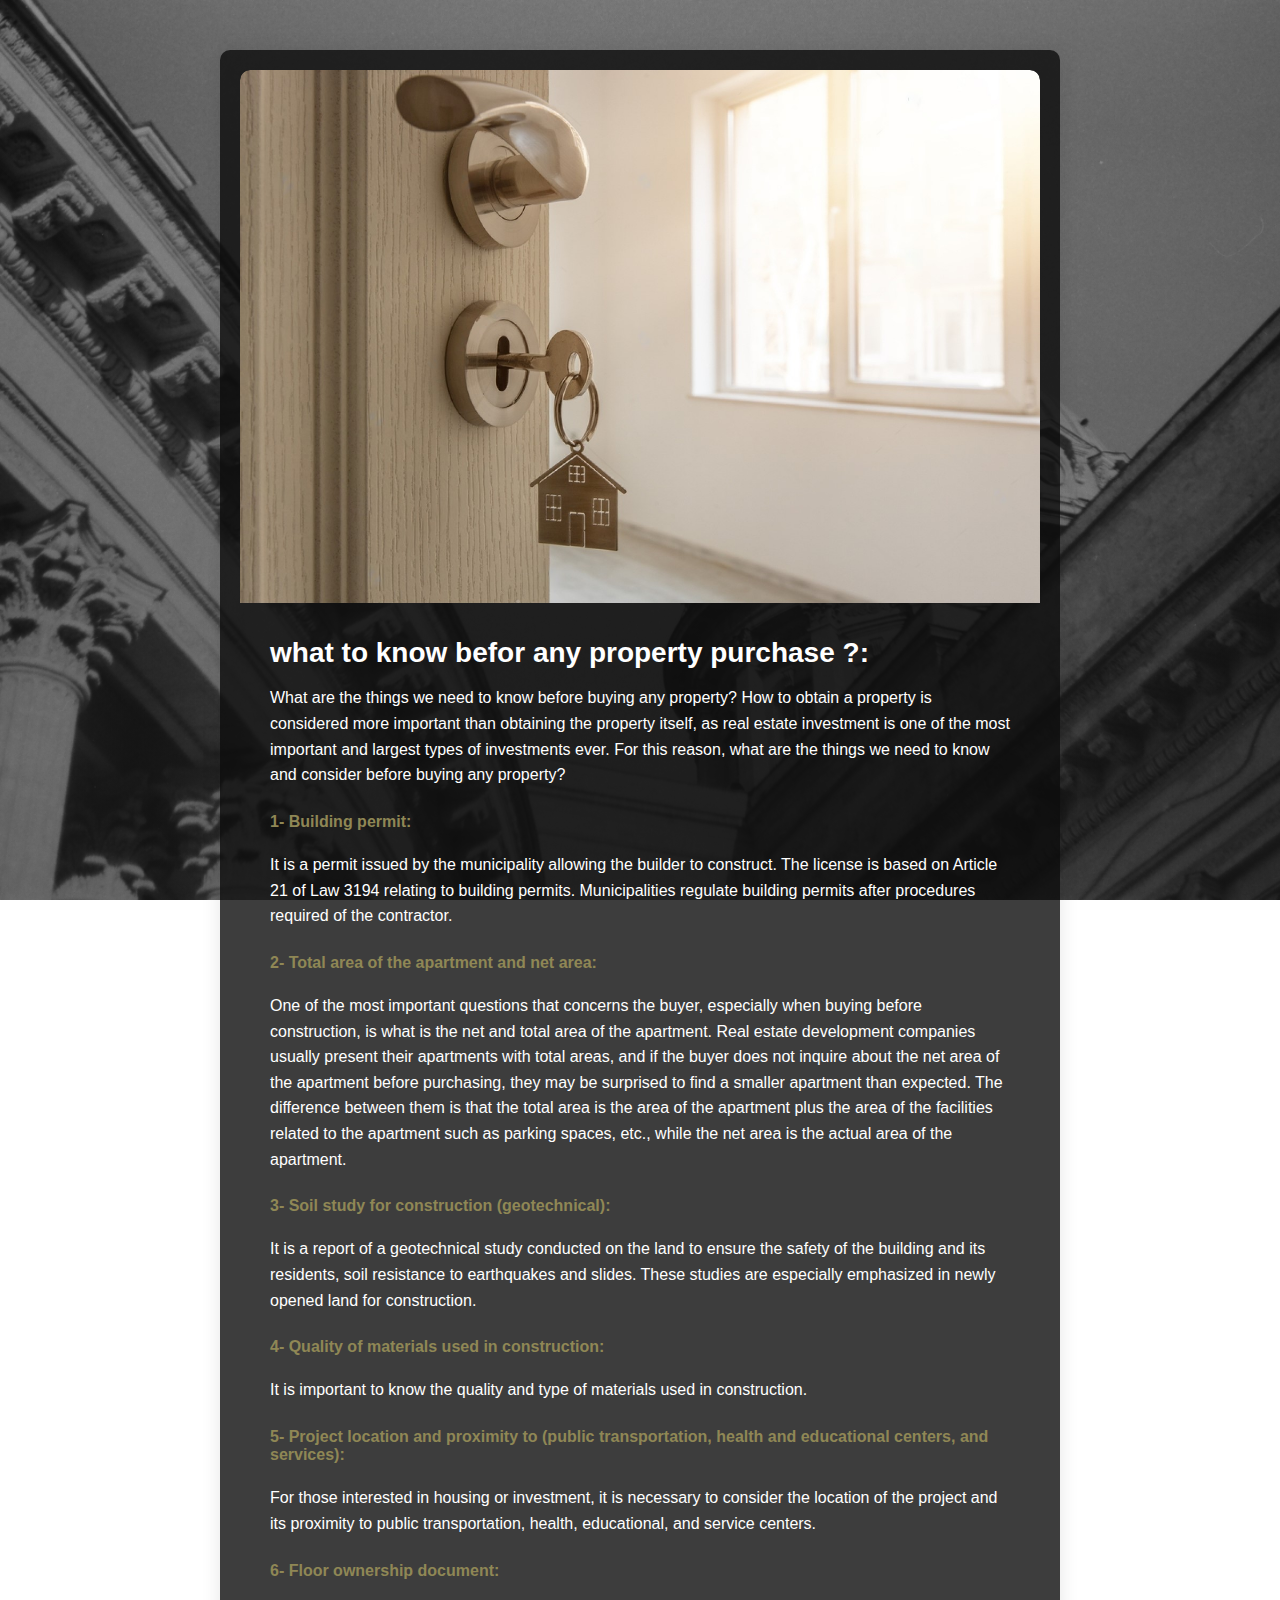
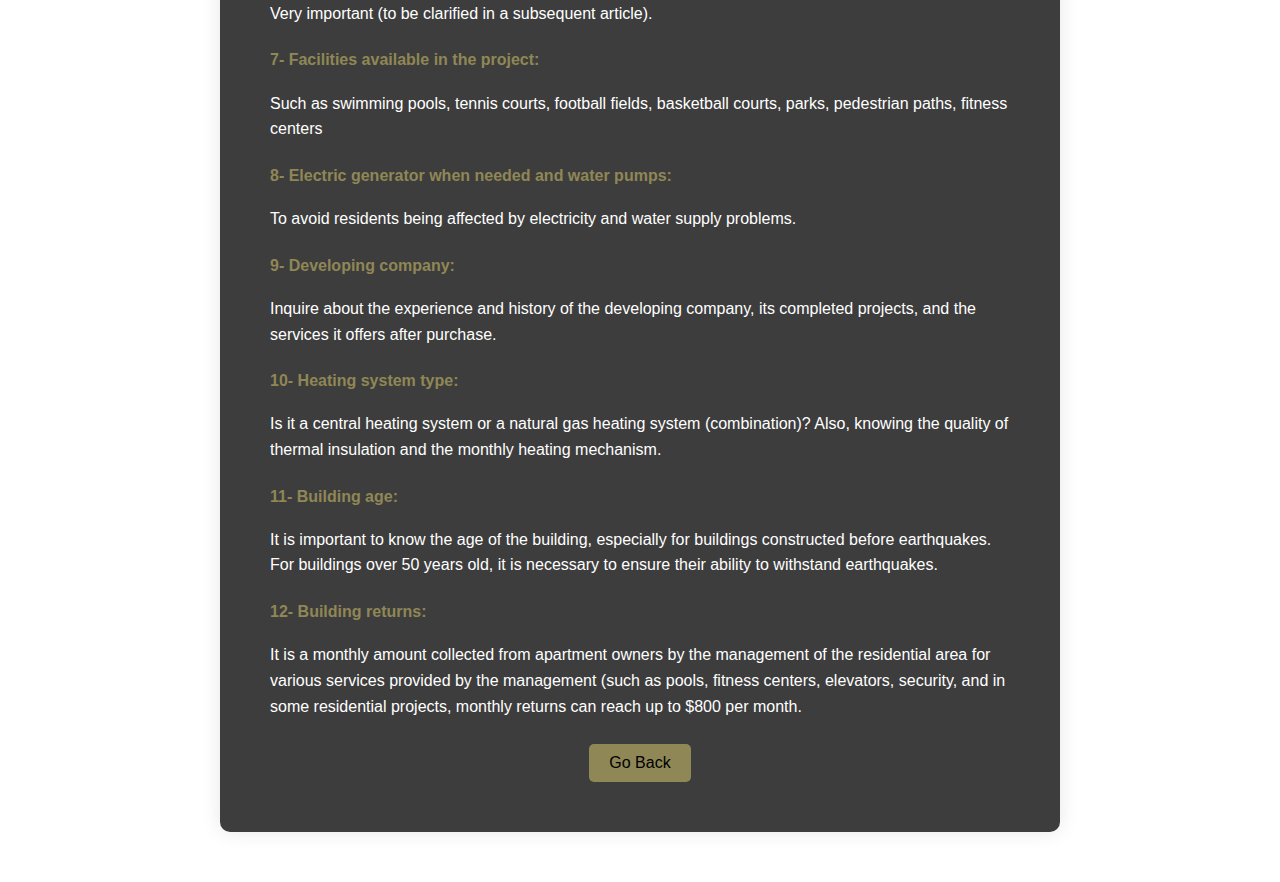
<file: articles/article-five.html>
<!DOCTYPE html>
<html lang="en">
<head>
<meta charset="UTF-8">
<meta name="viewport" content="width=device-width, initial-scale=1.0">
<title>property purchase </title>
<style>
  body {
    font-family: 'Segoe UI', Tahoma, Geneva, Verdana, sans-serif;
    margin: 0;
    padding: 0;
    background-image:linear-gradient(rgba(28, 28, 28,0.4), rgba(28, 28, 28,0.6)), url('../image/background.jpg'); 
    background-size: cover;
    background-repeat: no-repeat;
    background-attachment: fixed;
    color: #333;
  }
  .container {
    max-width: 800px;
    margin: 50px auto;
    padding: 20px;
    background-color: rgba(12, 12, 12, 0.8); 
    border-radius: 10px;
    box-shadow: 0 0 20px rgba(0, 0, 0, 0.1);
  }
  .article {
    border-radius: 10px;
    overflow: hidden;
  }
  .article img {
    width: 100%;
    height: auto;
    border-radius: 10px 10px 0 0;
    object-fit: cover;
  }
  .article-content {
    padding: 30px;
  }
  h1 {
    color: white;
    font-size: 28px;
    margin-top: 0;
    margin-bottom: 15px;
  }
  p {
    color: white;
    line-height: 1.6;
    margin-bottom: 25px; 
  }
  .go-back {
    text-align: center;
    margin-top: 20px;
  }
  .go-back a {
    display: inline-block;
    padding: 10px 20px;
    background-color: #8F8755;
    color: black;
    text-decoration: none;
    border-radius: 5px;
    font-size: 16px;
  }
  .go-back a:hover {
    font-family: Arial;
    background-color: black;
    color: white;
  }
  h4
  {
    color: #8F8755;

  }
  h5
  {
    color:#8F8755;
  }
  h6
  {
    color:black;
  }
</style>
</head>
<body>

<div class="container">
  <div class="article">
    <img src="../image/image5.jpeg" alt="Article Image">
    <div class="article-content">
        <h1>what to know befor any property purchase ?:</h1>
        <p>
            What are the things we need to know before buying any property?
            How to obtain a property is considered more important than obtaining the property itself, as real estate investment is one of the most important and largest types of investments ever.
            For this reason, what are the things we need to know and consider before buying any property?</p>
            <h4>1- Building permit:</h4>
            <p>It is a permit issued by the municipality allowing the builder to construct. The license is based on Article 21 of Law 3194 relating to building permits. Municipalities regulate building permits after procedures required of the contractor.</p>
            <h4>2- Total area of the apartment and net area:</h4>
           <p>
            One of the most important questions that concerns the buyer, especially when buying before construction, is what is the net and total area of the apartment. Real estate development companies usually present their apartments with total areas, and if the buyer does not inquire about the net area of the apartment before purchasing, they may be surprised to find a smaller apartment than expected. The difference between them is that the total area is the area of the apartment plus the area of the facilities related to the apartment such as parking spaces, etc., while the net area is the actual area of the apartment.
           </p> 
           <h4>3- Soil study for construction (geotechnical):</h4>
           <p>It is a report of a geotechnical study conducted on the land to ensure the safety of the building and its residents, soil resistance to earthquakes and slides. These studies are especially emphasized in newly opened land for construction.</p>
           <h4>4- Quality of materials used in construction:</h4>
           <p>It is important to know the quality and type of materials used in construction.</p>
          <h4>5- Project location and proximity to (public transportation, health and educational centers, and services):
         </h4>
         <p>
            For those interested in housing or investment, it is necessary to consider the location of the project and its proximity to public transportation, health, educational, and service centers.
         </p> 
         <h4>6- Floor ownership document:</h4>
         <p>Very important (to be clarified in a subsequent article).</p>
         <h4>7- Facilities available in the project:</h4>
         <p>Such as swimming pools, tennis courts, football fields, basketball courts, parks, pedestrian paths, fitness centers</p>
         <h4>8- Electric generator when needed and water pumps:
        </h4>
         <p>To avoid residents being affected by electricity and water supply problems.</p>

         <h4>9- Developing company:</h4>
         <p>Inquire about the experience and history of the developing company, its completed projects, and the services it offers after purchase.</p>

         <h4>10- Heating system type:</h4>
         <p>Is it a central heating system or a natural gas heating system (combination)? Also, knowing the quality of thermal insulation and the monthly heating mechanism.</p>

         <h4>11- Building age:</h4>
         <p>It is important to know the age of the building, especially for buildings constructed before earthquakes. For buildings over 50 years old, it is necessary to ensure their ability to withstand earthquakes.</p>

         <h4>12- Building returns:</h4>
         <p>It is a monthly amount collected from apartment owners by the management of the residential area for various services provided by the management (such as pools, fitness centers, elevators, security, and in some residential projects, monthly returns can reach up to $800 per month.</p>

        <div class="go-back">

            <a href="../index.html#Articles">Go Back</a> 
          </div>
    </div>
  </div>
</div>

</body>
</html>
</file>
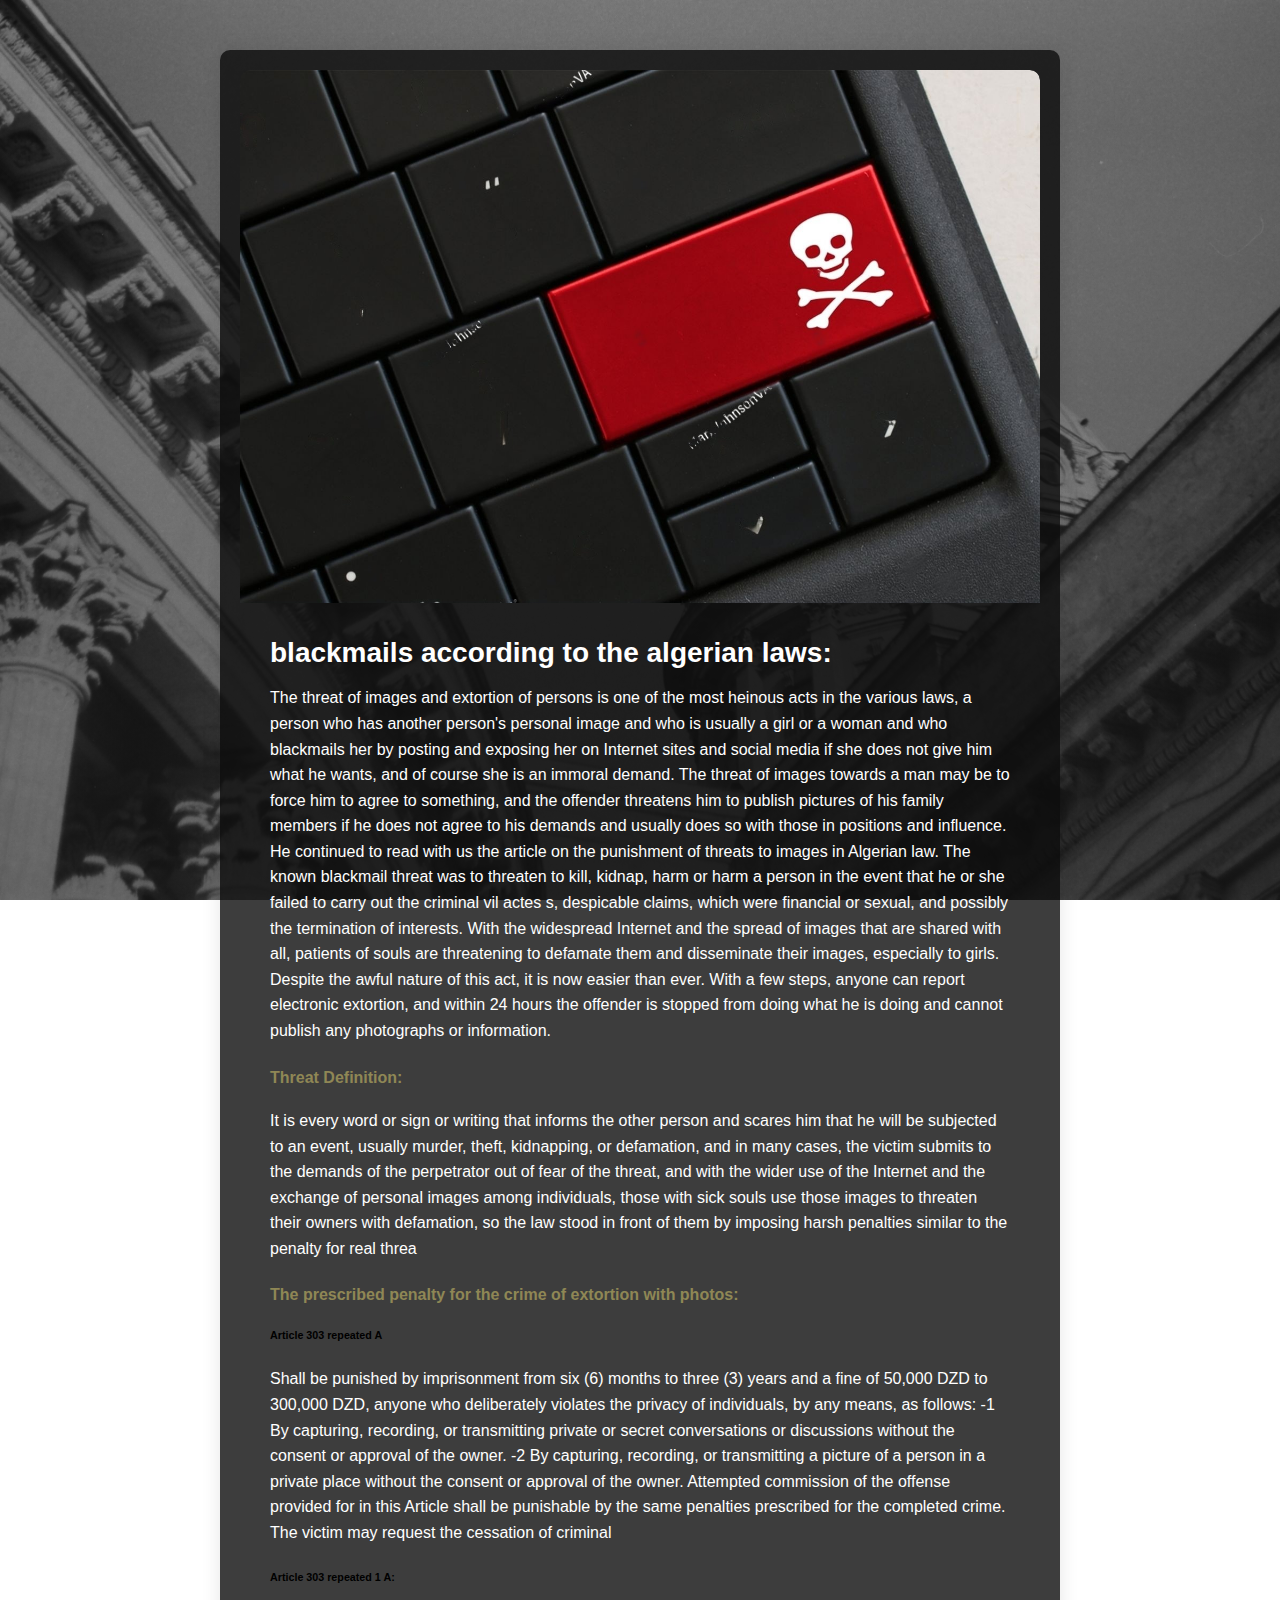
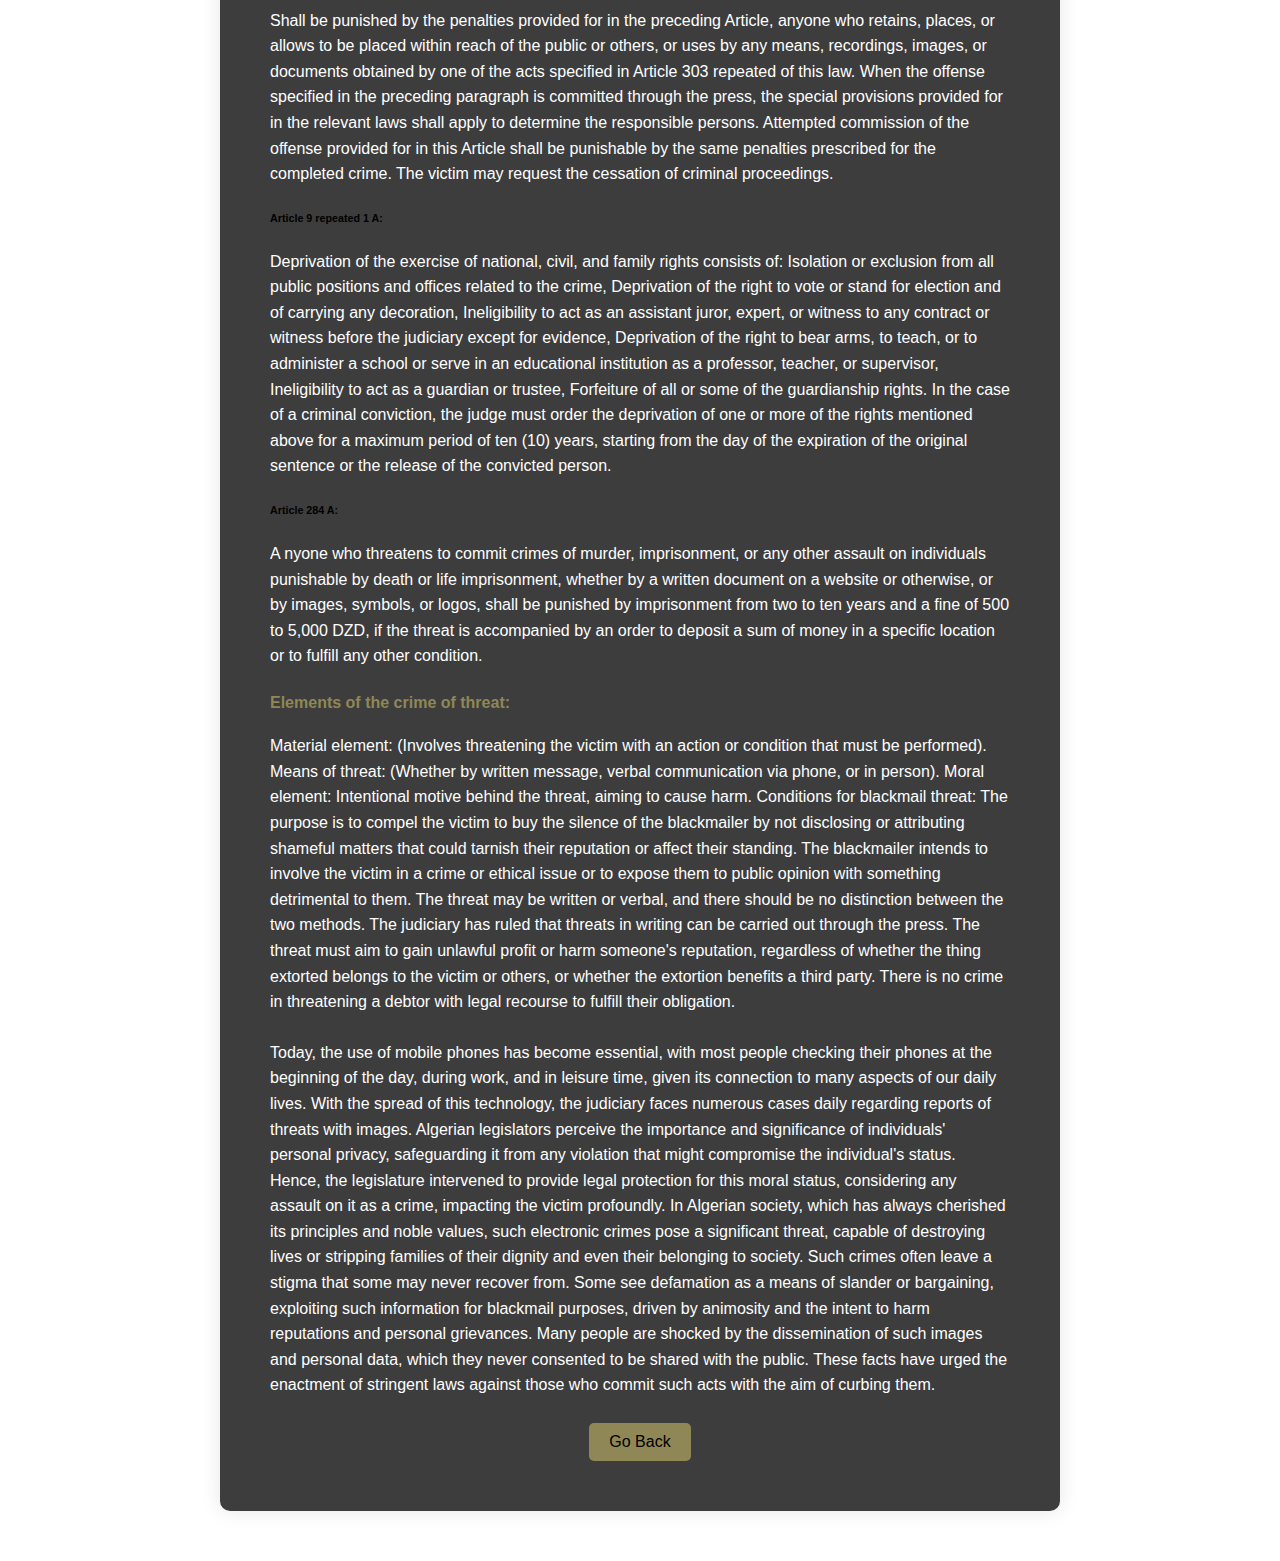
<file: articles/article-four.html>
<!DOCTYPE html>
<html lang="en">
<head>
<meta charset="UTF-8">
<meta name="viewport" content="width=device-width, initial-scale=1.0">
<title>blackmails according to the algerian laws

</title>
<style>
  body {
    font-family: 'Segoe UI', Tahoma, Geneva, Verdana, sans-serif;
    margin: 0;
    padding: 0;
    background-image:linear-gradient(rgba(28, 28, 28,0.4), rgba(28, 28, 28,0.6)), url('../image/background.jpg'); 
    background-size: cover;
    background-repeat: no-repeat;
    background-attachment: fixed;
    color: #333;
  }
  .container {
    max-width: 800px;
    margin: 50px auto;
    padding: 20px;
    background-color: rgba(12, 12, 12, 0.8); 
    border-radius: 10px;
    box-shadow: 0 0 20px rgba(0, 0, 0, 0.1);
  }
  .article {
    border-radius: 10px;
    overflow: hidden;
  }
  .article img {
    width: 100%;
    height: auto;
    border-radius: 10px 10px 0 0;
    object-fit: cover;
  }
  .article-content {
    padding: 30px;
  }
  h1 {
    color: white;
    font-size: 28px;
    margin-top: 0;
    margin-bottom: 15px;
  }
  p {
    color: white;
    line-height: 1.6;
    margin-bottom: 25px; 
  }
  .go-back {
    text-align: center;
    margin-top: 20px;
  }
  .go-back a {
    display: inline-block;
    padding: 10px 20px;
    background-color: #8F8755;
    color: black;
    text-decoration: none;
    border-radius: 5px;
    font-size: 16px;
  }
  .go-back a:hover {
    font-family: Arial;
    background-color: black;
    color: white;
  }
  h4
  {
    color: #8F8755;

  }
  h5
  {
    color:#8F8755;
  }
  h6
  {
    color:black;
  }
</style>
</head>
<body>

<div class="container">
  <div class="article">
    <img src="../image/image4.jpeg" alt="Article Image">
    <div class="article-content">
        <h1>blackmails according to the algerian laws:</h1>
        <p>The threat of images and extortion of persons is one of the most heinous acts in the various laws, a person who has another person's personal image and who is usually a girl or a woman and who blackmails her by posting and exposing her on Internet sites and social media if she does not give him what he wants, and of course she is an immoral demand. The threat of images towards a man may be to force him to agree to something, and the offender threatens him to publish pictures of his family members if he does not agree to his demands and usually does so with those in positions and influence. He continued to read with us the article on the punishment of threats to images in Algerian law.
          The known blackmail threat was to threaten to kill, kidnap, harm or harm a person in the event that he or she failed to carry out the criminal vil actes s, despicable claims, which were financial or sexual, and possibly the termination of interests. With the widespread Internet and the spread of images that are shared with all, patients of souls are threatening to defamate them and disseminate their images, especially to girls.
          Despite the awful nature of this act, it is now easier than ever. With a few steps, anyone can report electronic extortion, and within 24 hours the offender is stopped from doing what he is doing and cannot publish any photographs or information.
  
          </p>
          <h4>Threat Definition:</h4>
          <p>
            It is every word or sign or writing that informs the other person and scares him that he will be subjected to an event, usually murder, theft, kidnapping, or defamation, and in many cases, the victim submits to the demands of the perpetrator out of fear of the threat, and with the wider use of the Internet and the exchange of personal images among individuals, those with sick souls use those images to threaten their owners with defamation, so the law stood in front of them by imposing harsh penalties similar to the penalty for real threa</p>
          <h4>The prescribed penalty for the crime of extortion with photos:</h4>
          <h6>
            Article 303 repeated A
        </h6>
          <p>
              
              Shall be punished by imprisonment from six (6) months to three (3) years and a fine of 50,000 DZD to 300,000 DZD, anyone who deliberately violates the privacy of individuals, by any means, as follows:
              -1 By capturing, recording, or transmitting private or secret conversations or discussions without the consent or approval of the owner.
              -2 By capturing, recording, or transmitting a picture of a person in a private place without the consent or approval of the owner.
              Attempted commission of the offense provided for in this Article shall be punishable by the same penalties prescribed for the completed crime.
              The victim may request the cessation of criminal </p>
              <p></p>
              
             <h6>Article 303 repeated 1 A:</h6> 
              <p>Shall be punished by the penalties provided for in the preceding Article, anyone who retains, places, or allows to be placed within reach of the public or others, or uses by any means, recordings, images, or documents obtained by one of the acts specified in Article 303 repeated of this law.
              When the offense specified in the preceding paragraph is committed through the press, the special provisions provided for in the relevant laws shall apply to determine the responsible persons.
              Attempted commission of the offense provided for in this Article shall be punishable by the same penalties prescribed for the completed crime.
              The victim may request the cessation of criminal proceedings.
             </p>
            
             <h6>Article 9 repeated 1 A:</h6> <p>
              Deprivation of the exercise of national, civil, and family rights consists of:
              Isolation or exclusion from all public positions and offices related to the crime,
              Deprivation of the right to vote or stand for election and of carrying any decoration,
              Ineligibility to act as an assistant juror, expert, or witness to any contract or witness before the judiciary except for evidence,
              Deprivation of the right to bear arms, to teach, or to administer a school or serve in an educational institution as a professor, teacher, or supervisor,
              Ineligibility to act as a guardian or trustee,
              Forfeiture of all or some of the guardianship rights.
              In the case of a criminal conviction, the judge must order the deprivation of one or more of the rights mentioned above for a maximum period of ten (10) years, starting from the day of the expiration of the original sentence or the release of the convicted person.
             </p>  
            <h6>Article 284 A:</h6>
            <p>
            A nyone who threatens to commit crimes of murder, imprisonment, or any other assault on individuals punishable by death or life imprisonment, whether by a written document on a website or otherwise, or by images, symbols, or logos, shall be punished by imprisonment from two to ten years and a fine of 500 to 5,000 DZD, if the threat is accompanied by an order to deposit a sum of money in a specific location or to fulfill any other condition.
             </p>
           <h4>Elements of the crime of threat:</h4>
          
           <p>
              Material element: (Involves threatening the victim with an action or condition that must be performed).
              Means of threat: (Whether by written message, verbal communication via phone, or in person).
              Moral element: Intentional motive behind the threat, aiming to cause harm.
              Conditions for blackmail threat:
  
              The purpose is to compel the victim to buy the silence of the blackmailer by not disclosing or attributing shameful matters that could tarnish their reputation or affect their standing.
              The blackmailer intends to involve the victim in a crime or ethical issue or to expose them to public opinion with something detrimental to them.
              The threat may be written or verbal, and there should be no distinction between the two methods. The judiciary has ruled that threats in writing can be carried out through the press.
              The threat must aim to gain unlawful profit or harm someone's reputation, regardless of whether the thing extorted belongs to the victim or others, or whether the extortion benefits a third party.
              There is no crime in threatening a debtor with legal recourse to fulfill their obligation.
           </p>
  
          <p>
            Today, the use of mobile phones has become essential, with most people checking their phones at the beginning of the day, during work, and in leisure time, given its connection to many aspects of our daily lives.
            With the spread of this technology, the judiciary faces numerous cases daily regarding reports of threats with images.
            Algerian legislators perceive the importance and significance of individuals' personal privacy, safeguarding it from any violation that might compromise the individual's status. Hence, the legislature intervened to provide legal protection for this moral status, considering any assault on it as a crime, impacting the victim profoundly. In Algerian society, which has always cherished its principles and noble values, such electronic crimes pose a significant threat, capable of destroying lives or stripping families of their dignity and even their belonging to society. Such crimes often leave a stigma that some may never recover from.
            Some see defamation as a means of slander or bargaining, exploiting such information for blackmail purposes, driven by animosity and the intent to harm reputations and personal grievances. Many people are shocked by the dissemination of such images and personal data, which they never consented to be shared with the public.
            These facts have urged the enactment of stringent laws against those who commit such acts with the aim of curbing them.
          </p>







        <div class="go-back">

            <a href="../index.html#Articles">Go Back</a> 
          </div>
    </div>
  </div>
</div>

</body>
</html>
</file>
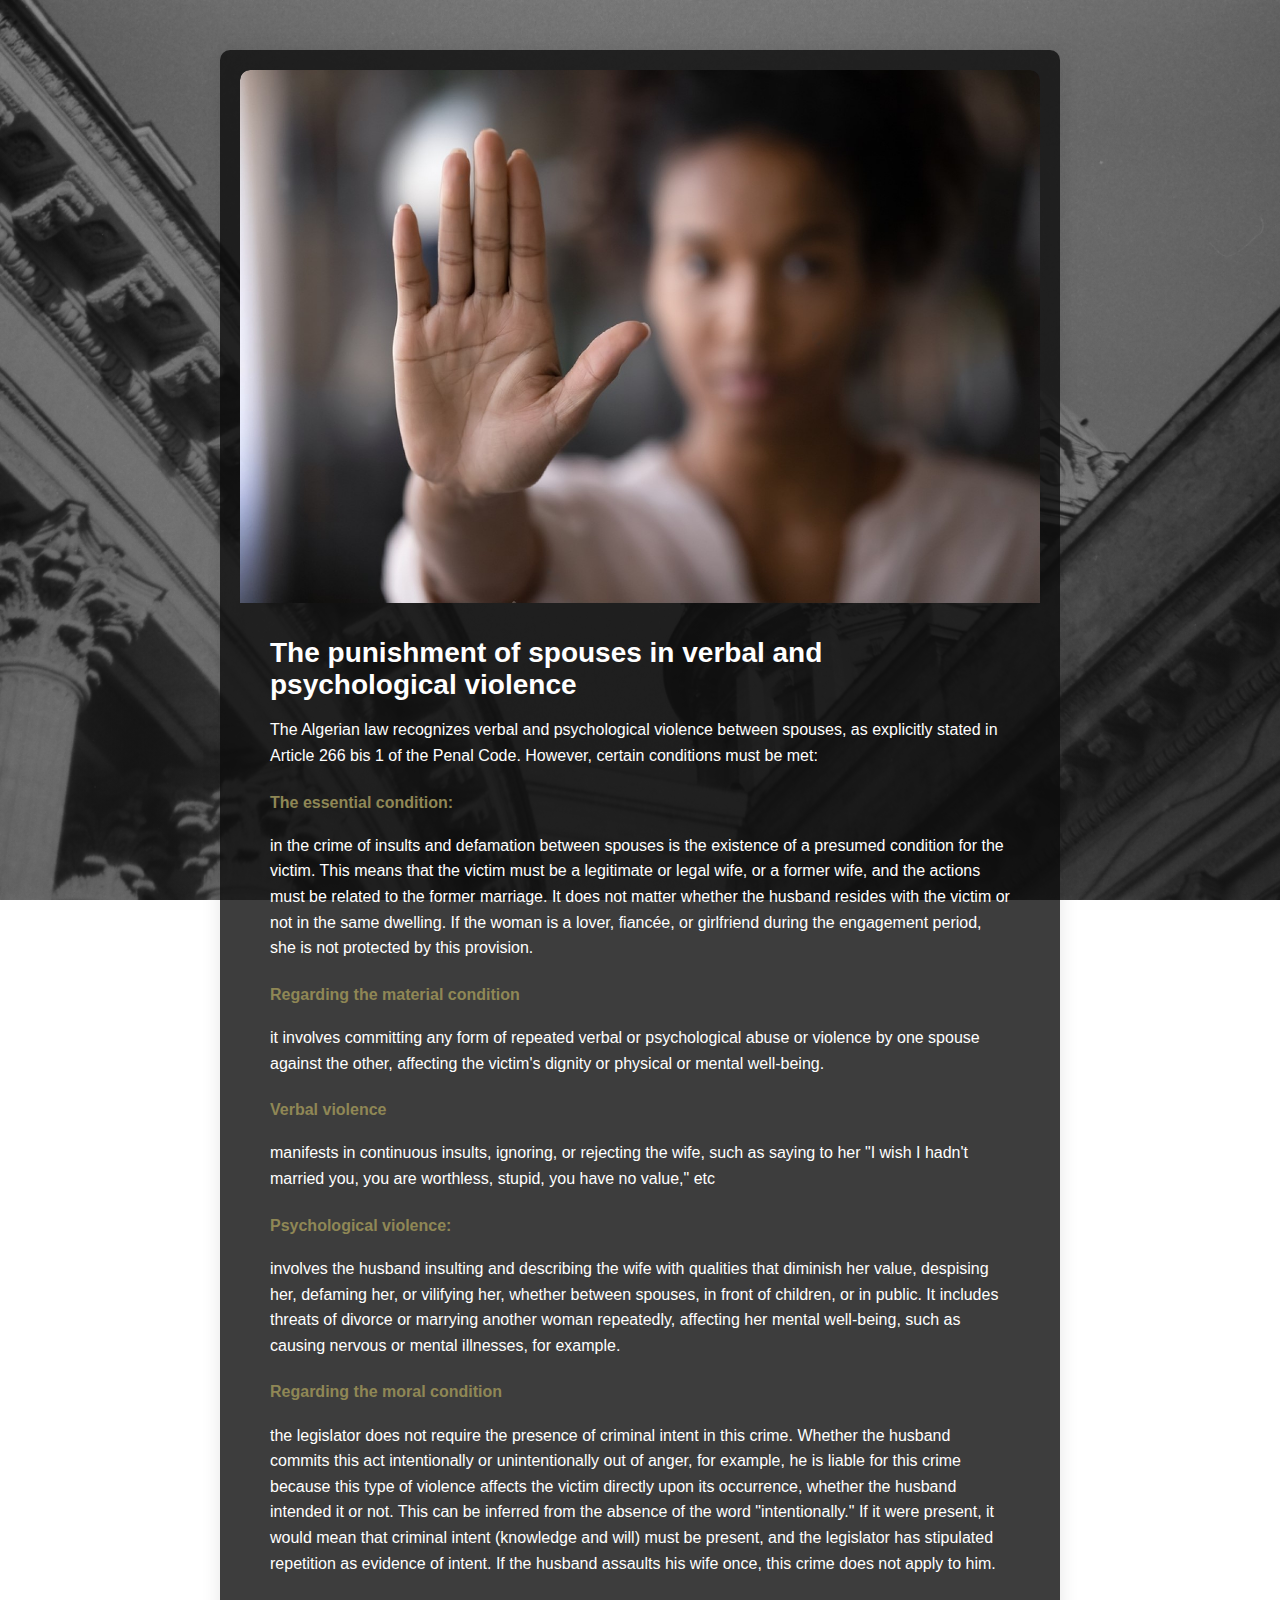
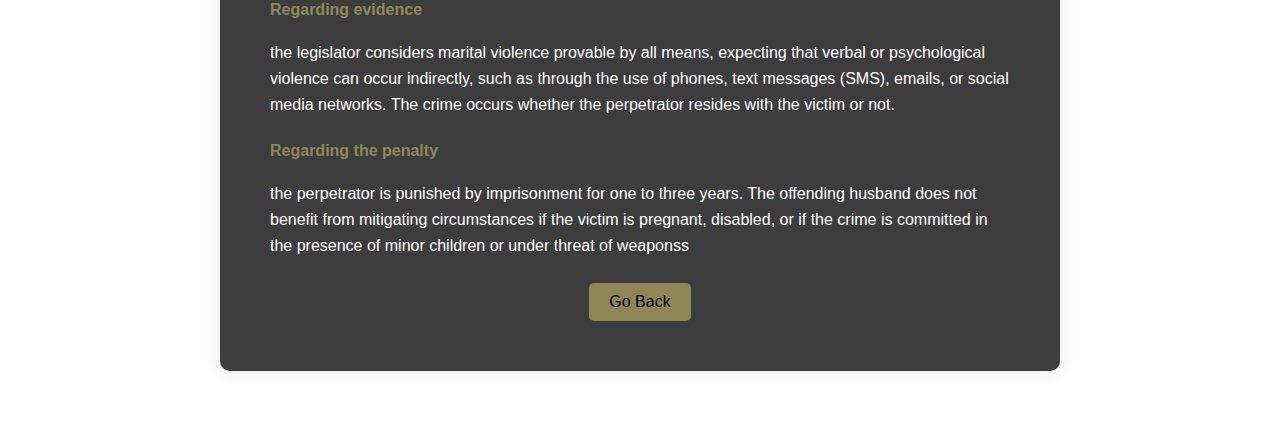
<file: articles/article-one.html>
<!DOCTYPE html>
<html lang="en">
<head>
<meta charset="UTF-8">
<meta name="viewport" content="width=device-width, initial-scale=1.0">
<title>The punishment of spouses in verbal and psychological violence
</title>
<style>
  body {
    font-family: 'Segoe UI', Tahoma, Geneva, Verdana, sans-serif;
    margin: 0;
    padding: 0;
    background-image:linear-gradient(rgba(28, 28, 28,0.4), rgba(28, 28, 28,0.6)), url('../image/background.jpg'); 
    background-size: cover;
    background-repeat: no-repeat;
    background-attachment: fixed;
    color: #333;
  }
  .container {
    max-width: 800px;
    margin: 50px auto;
    padding: 20px;
    background-color: rgba(12, 12, 12, 0.8); 
    border-radius: 10px;
    box-shadow: 0 0 20px rgba(0, 0, 0, 0.1);
  }
  .article {
    border-radius: 10px;
    overflow: hidden;
  }
  .article img {
    width: 100%;
    height: auto;
    border-radius: 10px 10px 0 0;
    object-fit: cover;
  }
  .article-content {
    padding: 30px;
  }
  h1 {
    color: white;
    font-size: 28px;
    margin-top: 0;
    margin-bottom: 15px;
  }
  p {
    color: white;
    line-height: 1.6;
    margin-bottom: 25px; 
  }
  .go-back {
    text-align: center;
    margin-top: 20px;
  }
  .go-back a {
    display: inline-block;
    padding: 10px 20px;
    background-color: #8F8755;
    color: black;
    text-decoration: none;
    border-radius: 5px;
    font-size: 16px;
  }
  .go-back a:hover {
    font-family: Arial;
    background-color: black;
    color: white;
  }
  h4
  {
    color: #8F8755;

  }
  h5
  {
    color:#8F8755;
  }
  h6
  {
    color:black;
  }
</style>
</head>
<body>

<div class="container">
  <div class="article">
    <img src="../image/image1.jpeg" alt="Article Image">
    <div class="article-content">
      <h1>The punishment of spouses in verbal and psychological violence</h1>

          <p>
            The Algerian law recognizes verbal and psychological violence between spouses, as explicitly stated in Article 266 bis 1 of the Penal Code. However, certain conditions must be met:</p>

            <h4>The essential condition:</h4> 
            <p>in the crime of insults and defamation between spouses is the existence of a presumed condition for the victim. This means that the victim must be a legitimate or legal wife, or a former wife, and the actions must be related to the former marriage. It does not matter whether the husband resides with the victim or not in the same dwelling. If the woman is a lover, fiancée, or girlfriend during the engagement period, she is not protected by this provision.</p>

            
          <h4>Regarding the material condition</h4><p> it involves committing any form of repeated verbal or psychological abuse or violence by one spouse against the other, affecting the victim's dignity or physical or mental well-being.</p>
          <h4>Verbal violence</h4>
          <p>manifests in continuous insults, ignoring, or rejecting the wife, such as saying to her "I wish I hadn't married you, you are worthless, stupid, you have no value," etc</p>
          <h4>Psychological violence:</h4>
          <p>involves the husband insulting and describing the wife with qualities that diminish her value, despising her, defaming her, or vilifying her, whether between spouses, in front of children, or in public. It includes threats of divorce or marrying another woman repeatedly, affecting her mental well-being, such as causing nervous or mental illnesses, for example.</p>
          <h4>Regarding the moral condition</h4>
          <p> the legislator does not require the presence of criminal intent in this crime. Whether the husband commits this act intentionally or unintentionally out of anger, for example, he is liable for this crime because this type of violence affects the victim directly upon its occurrence, whether the husband intended it or not. This can be inferred from the absence of the word "intentionally." If it were present, it would mean that criminal intent (knowledge and will) must be present, and the legislator has stipulated repetition as evidence of intent. If the husband assaults his wife once, this crime does not apply to him.</p>

         <h4>Regarding evidence</h4>
         <p>the legislator considers marital violence provable by all means, expecting that verbal or psychological violence can occur indirectly, such as through the use of phones, text messages (SMS), emails, or social media networks. The crime occurs whether the perpetrator resides with the victim or not.</p>

         <h4>Regarding the penalty</h4>
         <p>the perpetrator is punished by imprisonment for one to three years. The offending husband does not benefit from mitigating circumstances if the victim is pregnant, disabled, or if the crime is committed in the presence of minor children or under threat of weaponss</p>

   



        <div class="go-back">

            <a href="../index.html#Articles">Go Back</a> 
          </div>
    </div>
  </div>
</div>

</body>
</html>
</file>
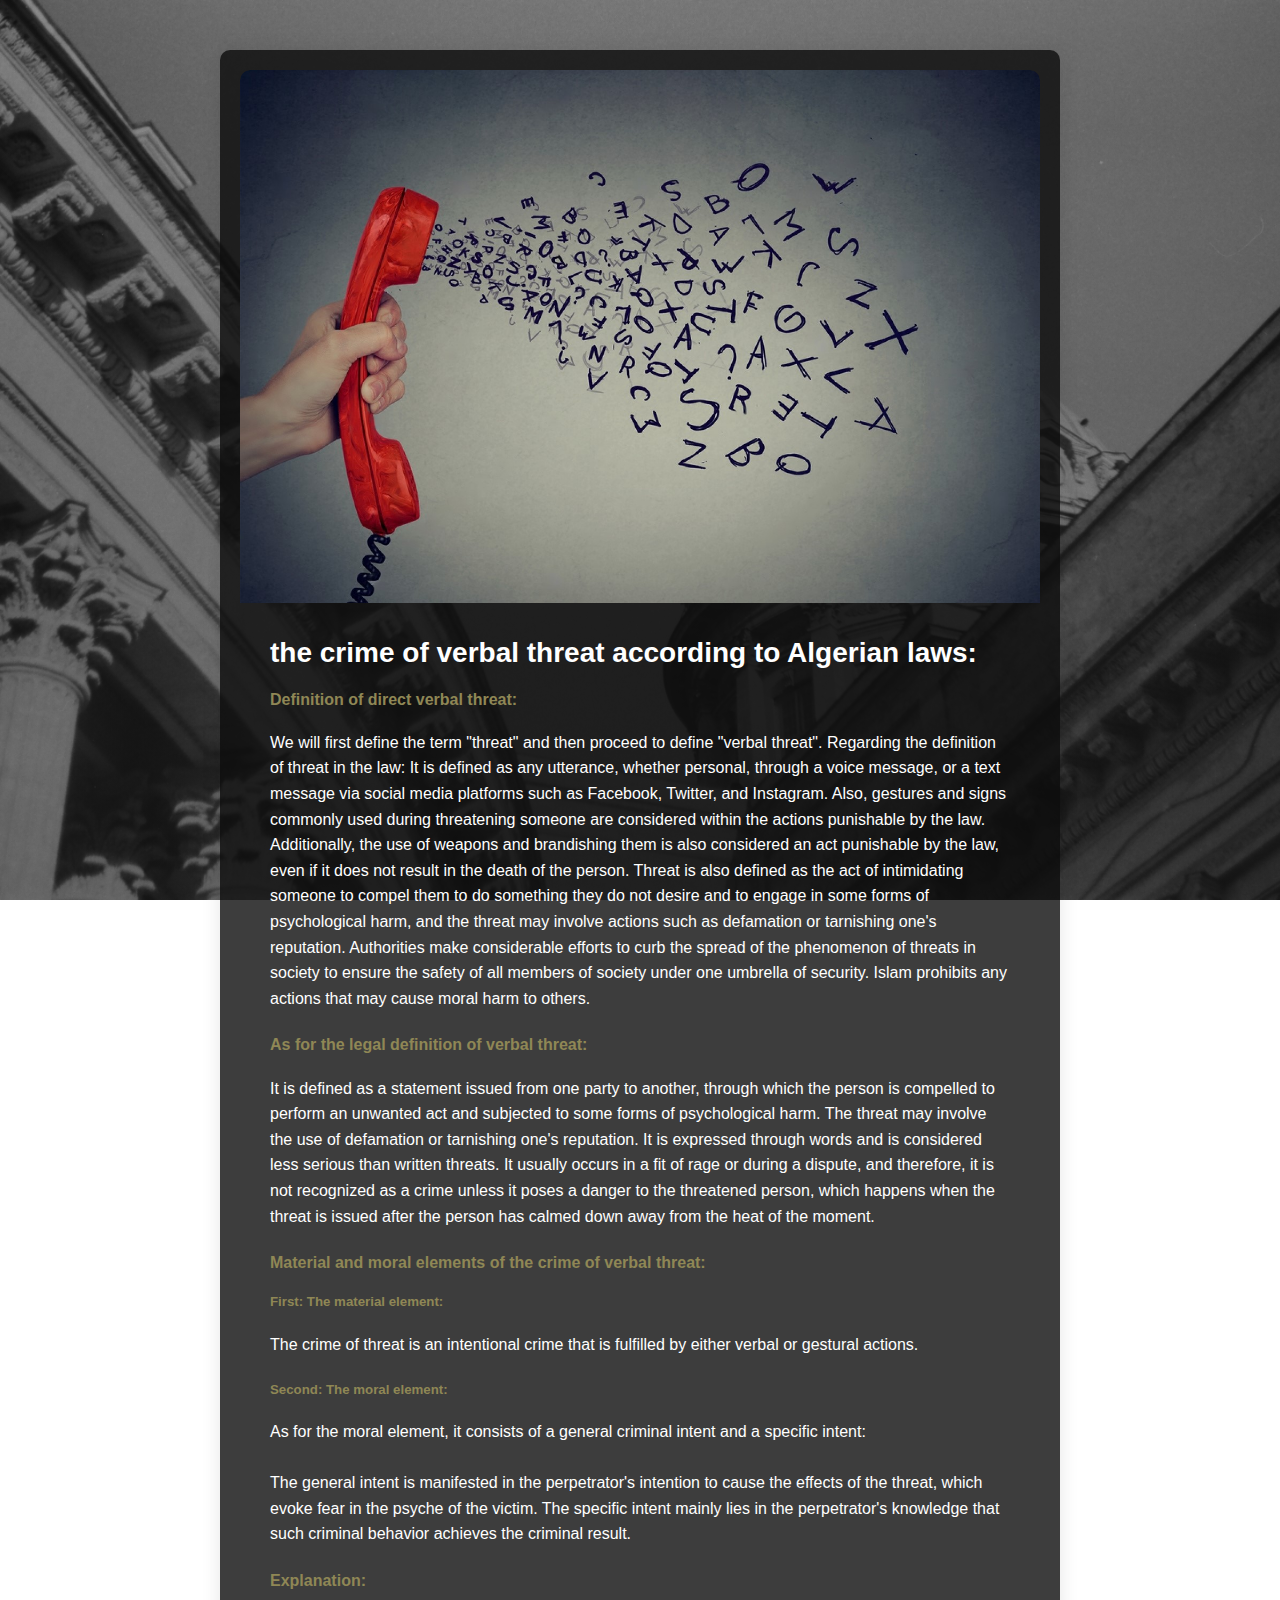
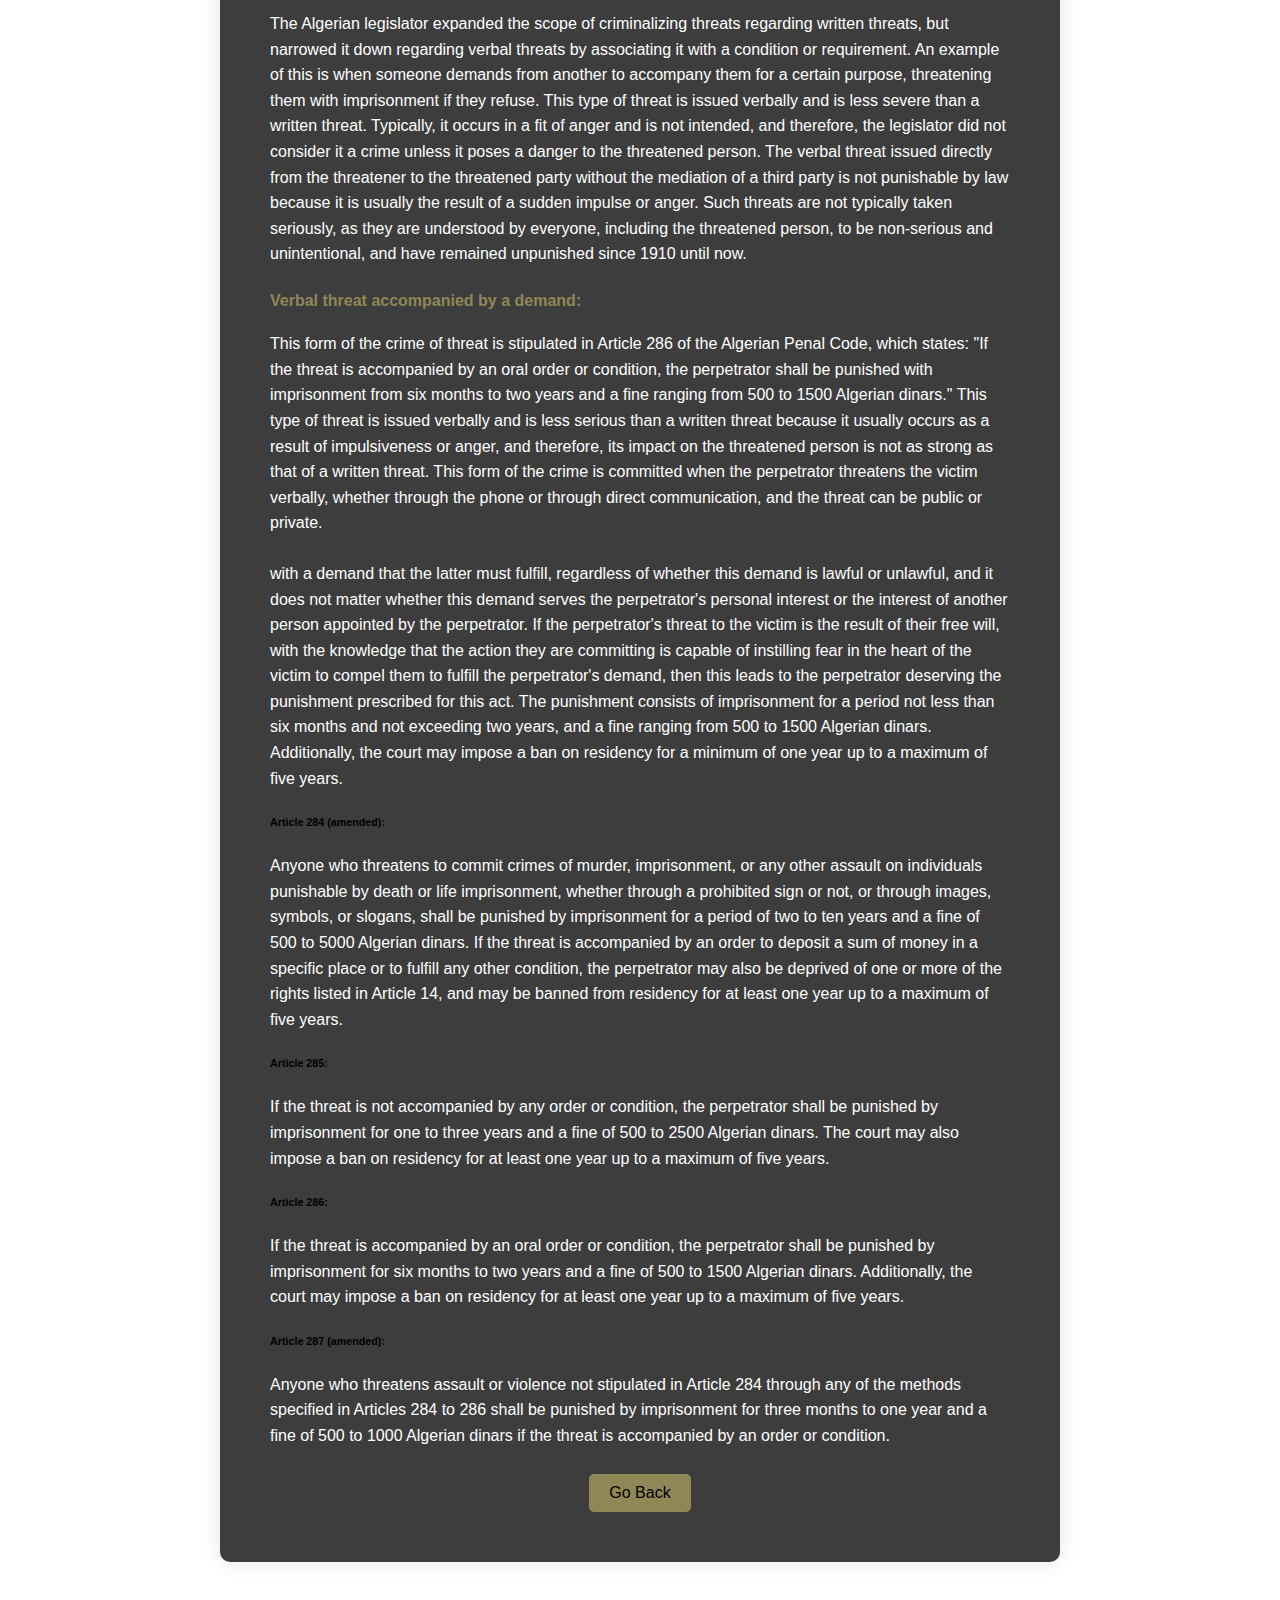
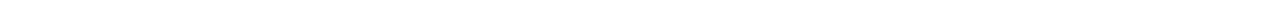
<file: articles/article-six.html>
<!DOCTYPE html>
<html lang="en">
<head>
<meta charset="UTF-8">
<meta name="viewport" content="width=device-width, initial-scale=1.0">
<title>the crime of verbal threat 

</title>
<style>
  body {
    font-family: 'Segoe UI', Tahoma, Geneva, Verdana, sans-serif;
    margin: 0;
    padding: 0;
    background-image:linear-gradient(rgba(28, 28, 28,0.4), rgba(28, 28, 28,0.6)), url('../image/background.jpg'); 
    background-size: cover;
    background-repeat: no-repeat;
    background-attachment: fixed;
    color: #333;
  }
  .container {
    max-width: 800px;
    margin: 50px auto;
    padding: 20px;
    background-color: rgba(12, 12, 12, 0.8); 
    border-radius: 10px;
    box-shadow: 0 0 20px rgba(0, 0, 0, 0.1);
  }
  .article {
    border-radius: 10px;
    overflow: hidden;
  }
  .article img {
    width: 100%;
    height: auto;
    border-radius: 10px 10px 0 0;
    object-fit: cover;
  }
  .article-content {
    padding: 30px;
  }
  h1 {
    color: white;
    font-size: 28px;
    margin-top: 0;
    margin-bottom: 15px;
  }
  p {
    color: white;
    line-height: 1.6;
    margin-bottom: 25px; 
  }
  .go-back {
    text-align: center;
    margin-top: 20px;
  }
  .go-back a {
    display: inline-block;
    padding: 10px 20px;
    background-color: #8F8755;
    color: black;
    text-decoration: none;
    border-radius: 5px;
    font-size: 16px;
  }
  .go-back a:hover {
    font-family: Arial;
    background-color: black;
    color: white;
  }
  h4
  {
    color: #8F8755;

  }
  h5
  {
    color:#8F8755;
  }
  h6
  {
    color:black;
  }
</style>
</head>
<body>

<div class="container">
    
  <div class="article">
    <img src="../image/image6.jpeg" alt="Article Image">
    <div class="article-content">
        <h1>
            the crime of verbal threat according to Algerian laws:
        </h1>
        <h4>Definition of direct verbal threat:</h4>
        <p>
            We will first define the term "threat" and then proceed to define "verbal threat". Regarding the definition of threat in the law:
         It is defined as any utterance, whether personal, through a voice message, or a text message via social media platforms such as Facebook, Twitter, and Instagram. Also, gestures and signs commonly used during threatening someone are considered within the actions punishable by the law. Additionally, the use of weapons and brandishing them is also considered an act punishable by the law, even if it does not result in the death of the person. Threat is also defined as the act of intimidating someone to compel them to do something they do not desire and to engage in some forms of psychological harm, and the threat may involve actions such as defamation or tarnishing one's reputation. Authorities make considerable efforts to curb the spread of the phenomenon of threats in society to ensure the safety of all members of society under one umbrella of security. Islam prohibits any actions that may cause moral harm to others.

        </p>
        <h4>As for the legal definition of verbal threat:</h4>
        <p>It is defined as a statement issued from one party to another, through which the person is compelled to perform an unwanted act and subjected to some forms of psychological harm. The threat may involve the use of defamation or tarnishing one's reputation. It is expressed through words and is considered less serious than written threats. It usually occurs in a fit of rage or during a dispute, and therefore, it is not recognized as a crime unless it poses a danger to the threatened person, which happens when the threat is issued after the person has calmed down away from the heat of the moment.</p>

        <h4>Material and moral elements of the crime of verbal threat:</h4>
        <h5>First: The material element:</h5>
         <p>The crime of threat is an intentional crime that is fulfilled by either verbal or gestural actions.</p>
         <h5>Second: The moral element:</h5>
         <p>As for the moral element, it consists of a general criminal intent and a specific intent:</p>
          <p>The general intent is manifested in the perpetrator's intention to cause the effects of the threat, which evoke fear in the psyche of the victim.
            The specific intent mainly lies in the perpetrator's knowledge that such criminal behavior achieves the criminal result.</p>
            <h4>Explanation:</h4>
             <p>The Algerian legislator expanded the scope of criminalizing threats regarding written threats, but narrowed it down regarding verbal threats by associating it with a condition or requirement. An example of this is when someone demands from another to accompany them for a certain purpose, threatening them with imprisonment if they refuse. This type of threat is issued verbally and is less severe than a written threat. Typically, it occurs in a fit of anger and is not intended, and therefore, the legislator did not consider it a crime unless it poses a danger to the threatened person. The verbal threat issued directly from the threatener to the threatened party without the mediation of a third party is not punishable by law because it is usually the result of a sudden impulse or anger. Such threats are not typically taken seriously, as they are understood by everyone, including the threatened person, to be non-serious and unintentional, and have remained unpunished since 1910 until now.</p>

           <h4>Verbal threat accompanied by a demand:</h4>
           <p>This form of the crime of threat is stipulated in Article 286 of the Algerian Penal Code, which states: "If the threat is accompanied by an oral order or condition, the perpetrator shall be punished with imprisonment from six months to two years and a fine ranging from 500 to 1500 Algerian dinars." This type of threat is issued verbally and is less serious than a written threat because it usually occurs as a result of impulsiveness or anger, and therefore, its impact on the threatened person is not as strong as that of a written threat. This form of the crime is committed when the perpetrator threatens the victim verbally, whether through the phone or through direct communication, and the threat can be public or private.




           </p>
           <p>with a demand that the latter must fulfill, regardless of whether this demand is lawful or unlawful, and it does not matter whether this demand serves the perpetrator's personal interest or the interest of another person appointed by the perpetrator.

            If the perpetrator's threat to the victim is the result of their free will, with the knowledge that the action they are committing is capable of instilling fear in the heart of the victim to compel them to fulfill the perpetrator's demand, then this leads to the perpetrator deserving the punishment prescribed for this act. The punishment consists of imprisonment for a period not less than six months and not exceeding two years, and a fine ranging from 500 to 1500 Algerian dinars. Additionally, the court may impose a ban on residency for a minimum of one year up to a maximum of five years.</p>
            <h6>Article 284 (amended):</h6>
            <p>Anyone who threatens to commit crimes of murder, imprisonment, or any other assault on individuals punishable by death or life imprisonment, whether through a prohibited sign or not, or through images, symbols, or slogans, shall be punished by imprisonment for a period of two to ten years and a fine of 500 to 5000 Algerian dinars. If the threat is accompanied by an order to deposit a sum of money in a specific place or to fulfill any other condition, the perpetrator may also be deprived of one or more of the rights listed in Article 14, and may be banned from residency for at least one year up to a maximum of five years.</p>

            <h6>Article 285:</h6>
            <p>If the threat is not accompanied by any order or condition, the perpetrator shall be punished by imprisonment for one to three years and a fine of 500 to 2500 Algerian dinars. The court may also impose a ban on residency for at least one year up to a maximum of five years.</p>
            <h6>Article 286:</h6>
            <p>If the threat is accompanied by an oral order or condition, the perpetrator shall be punished by imprisonment for six months to two years and a fine of 500 to 1500 Algerian dinars. Additionally, the court may impose a ban on residency for at least one year up to a maximum of five years.</p>
            <h6>Article 287 (amended):</h6>
            <p>Anyone who threatens assault or violence not stipulated in Article 284 through any of the methods specified in Articles 284 to 286 shall be punished by imprisonment for three months to one year and a fine of 500 to 1000 Algerian dinars if the threat is accompanied by an order or condition.</p>


        <div class="go-back">

            <a href="../index.html#Articles">Go Back</a> 
          </div>
    </div>
  </div>
</div>

</body>
</html>
</file>
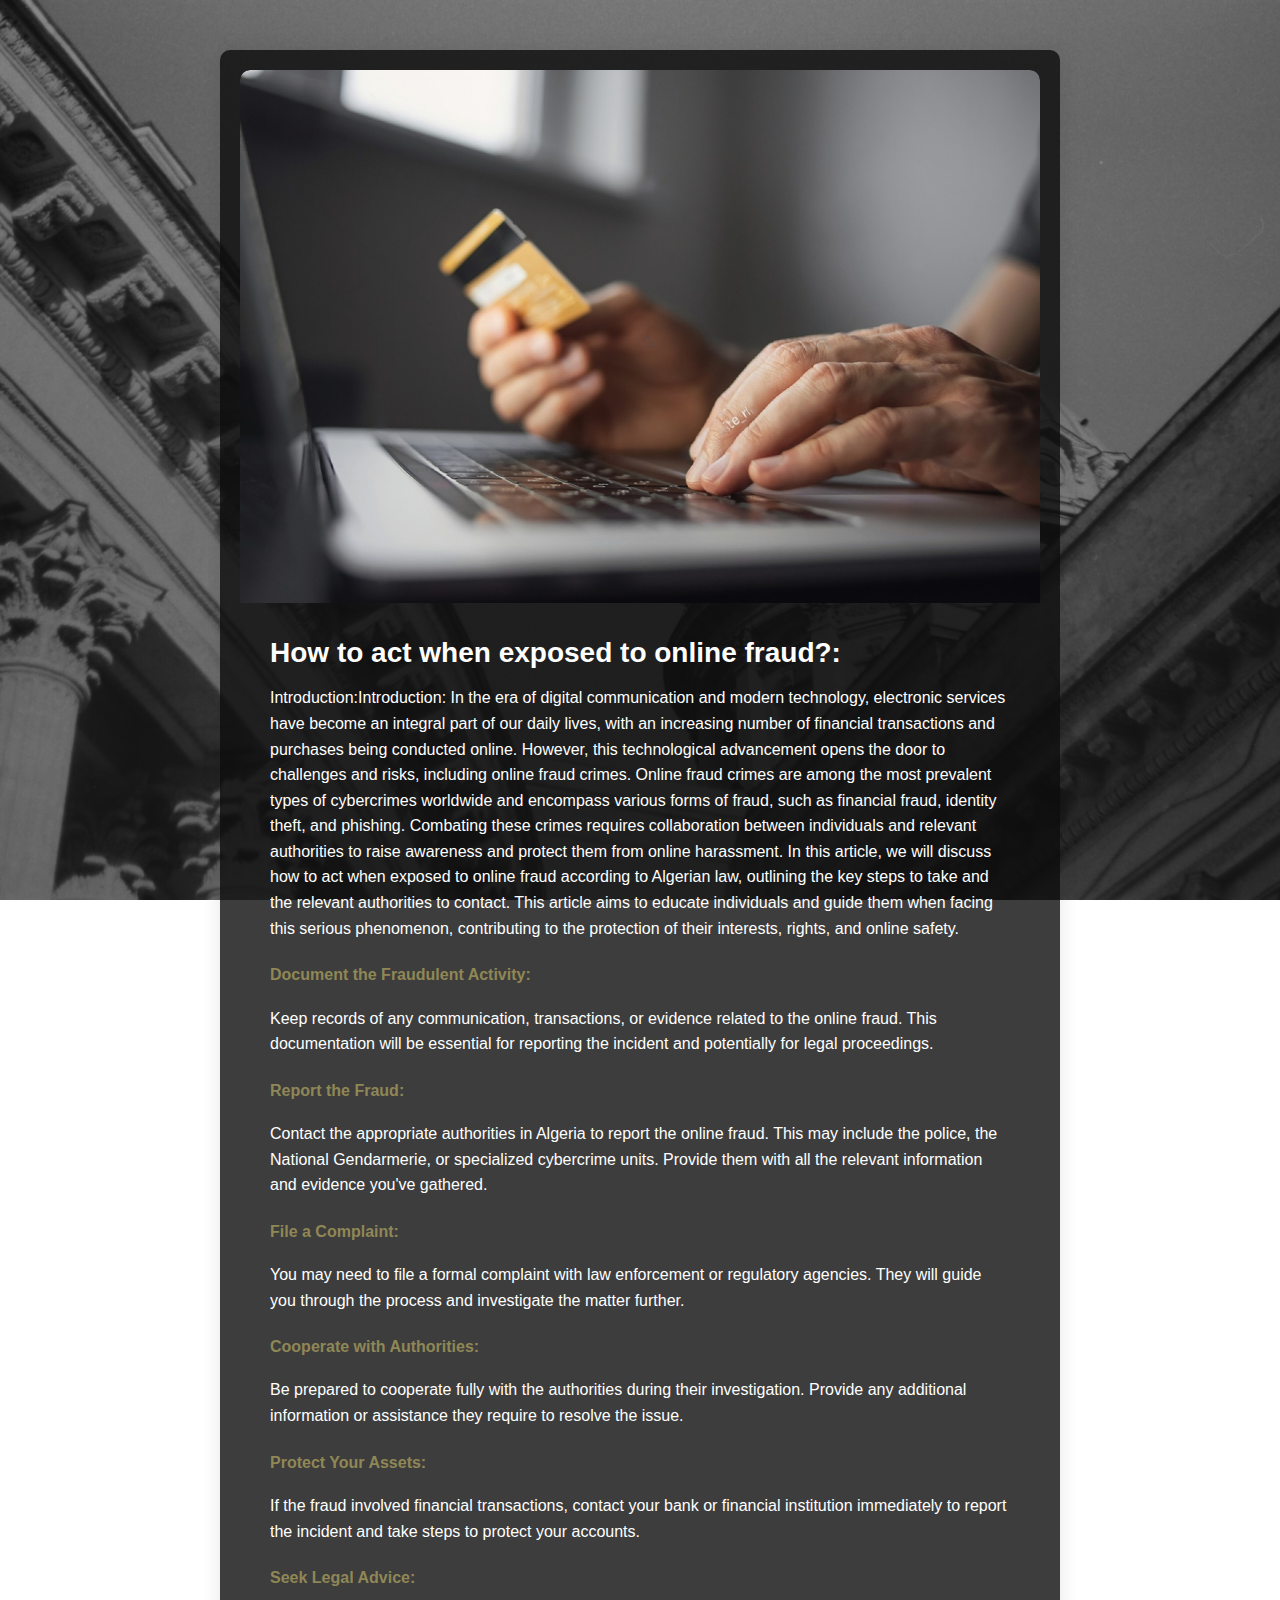
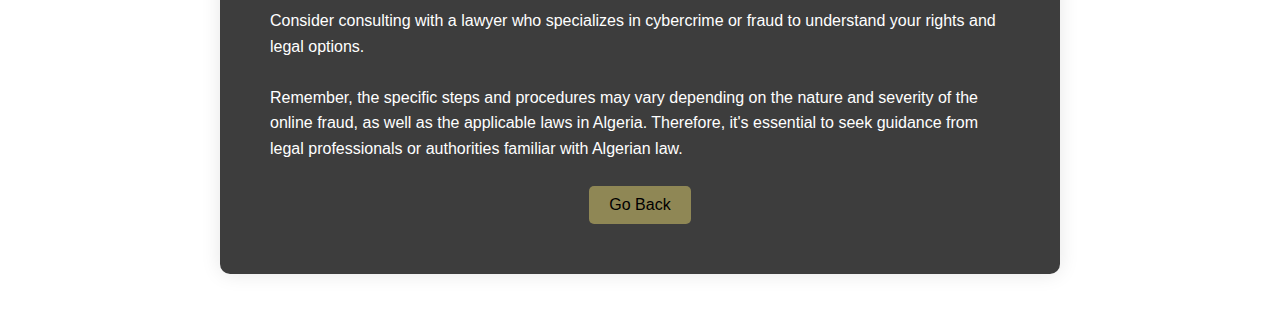
<file: articles/article-three.html>
<!DOCTYPE html>
<html lang="en">
<head>
<meta charset="UTF-8">
<meta name="viewport" content="width=device-width, initial-scale=1.0">
<title> online fraud

</title>
<style>
  body {
    font-family: 'Segoe UI', Tahoma, Geneva, Verdana, sans-serif;
    margin: 0;
    padding: 0;
    background-image:linear-gradient(rgba(28, 28, 28,0.4), rgba(28, 28, 28,0.6)), url('../image/background.jpg'); 
    background-size: cover;
    background-repeat: no-repeat;
    background-attachment: fixed;
    color: #333;
  }
  .container {
    max-width: 800px;
    margin: 50px auto;
    padding: 20px;
    background-color: rgba(12, 12, 12, 0.8); 
    border-radius: 10px;
    box-shadow: 0 0 20px rgba(0, 0, 0, 0.1);
  }
  .article {
    border-radius: 10px;
    overflow: hidden;
  }
  .article img {
    width: 100%;
    height: auto;
    border-radius: 10px 10px 0 0;
    object-fit: cover;
  }
  .article-content {
    padding: 30px;
  }
  h1 {
    color: white;
    font-size: 28px;
    margin-top: 0;
    margin-bottom: 15px;
  }
  p {
    color: white;
    line-height: 1.6;
    margin-bottom: 25px; 
  }
  .go-back {
    text-align: center;
    margin-top: 20px;
  }
  .go-back a {
    display: inline-block;
    padding: 10px 20px;
    background-color: #8F8755;
    color: black;
    text-decoration: none;
    border-radius: 5px;
    font-size: 16px;
  }
  .go-back a:hover {
    font-family: Arial;
    background-color: black;
    color: white;
  }
  h4
  {
    color: #8F8755;

  }
  h5
  {
    color:#8F8755;
  }
</style>
</head>
<body>

<div class="container">
  <div class="article">
    <img src="../image/image2.jpeg" alt="Article Image">
    <div class="article-content">
       <h1>
        How to act when exposed to online fraud?:
       </h1>
       <p>
        Introduction:Introduction:
        
        In the era of digital communication and modern technology, electronic services have become an integral part of our daily lives, with an increasing number of financial transactions and purchases being conducted online. However, this technological advancement opens the door to challenges and risks, including online fraud crimes.
        Online fraud crimes are among the most prevalent types of cybercrimes worldwide and encompass various forms of fraud, such as financial fraud, identity theft, and phishing. Combating these crimes requires collaboration between individuals and relevant authorities to raise awareness and protect them from online harassment.
        In this article, we will discuss how to act when exposed to online fraud according to Algerian law, outlining the key steps to take and the relevant authorities to contact. This article aims to educate individuals and guide them when facing this serious phenomenon, contributing to the protection of their interests, rights, and online safety.

       </p>
       <h4>Document the Fraudulent Activity:</h4>
       <p> Keep records of any communication, transactions, or evidence related to the online fraud. This documentation will be essential for reporting the incident and potentially for legal proceedings.</p>
       <h4>Report the Fraud:</h4>
       <p> Contact the appropriate authorities in Algeria to report the online fraud. This may include the police, the National Gendarmerie, or specialized cybercrime units. Provide them with all the relevant information and evidence you've gathered.</p>
       <h4>File a Complaint:</h4>
       <p>You may need to file a formal complaint with law enforcement or regulatory agencies. They will guide you through the process and investigate the matter further.</p>
        <h4>Cooperate with Authorities:</h4>
        <p>Be prepared to cooperate fully with the authorities during their investigation. Provide any additional information or assistance they require to resolve the issue.</p>
        <h4>Protect Your Assets:</h4>
        <p> If the fraud involved financial transactions, contact your bank or financial institution immediately to report the incident and take steps to protect your accounts.</p>
        <h4>Seek Legal Advice:</h4>
        <p> Consider consulting with a lawyer who specializes in cybercrime or fraud to understand your rights and legal options.</p>
        <p>Remember, the specific steps and procedures may vary depending on the nature and severity of the online fraud, as well as the applicable laws in Algeria. Therefore, it's essential to seek guidance from legal professionals or authorities familiar with Algerian law.</p>









        <div class="go-back">

            <a href="../index.html#Articles">Go Back</a> 
          </div>
    </div>
  </div>
</div>

</body>
</html>

<!-- <h1></h1>
      <p></p>
      <p></p>-->
</file>
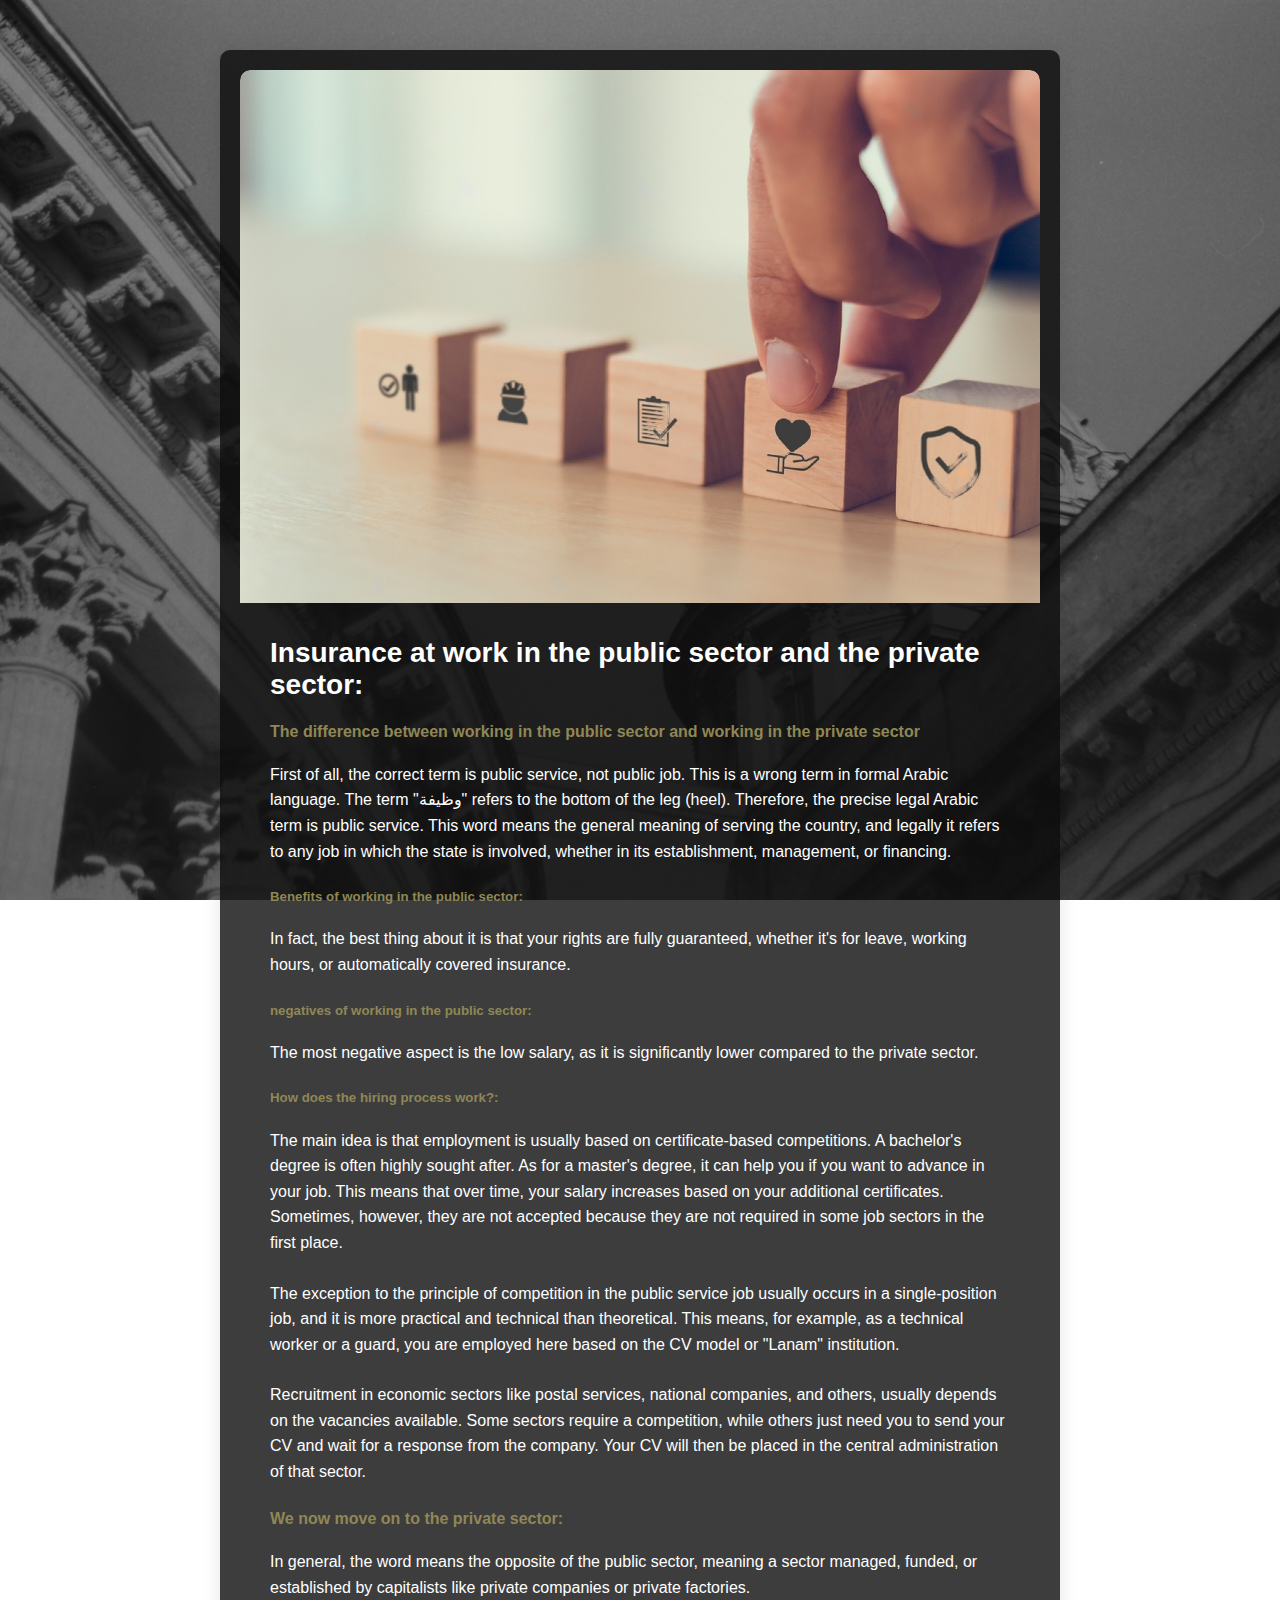
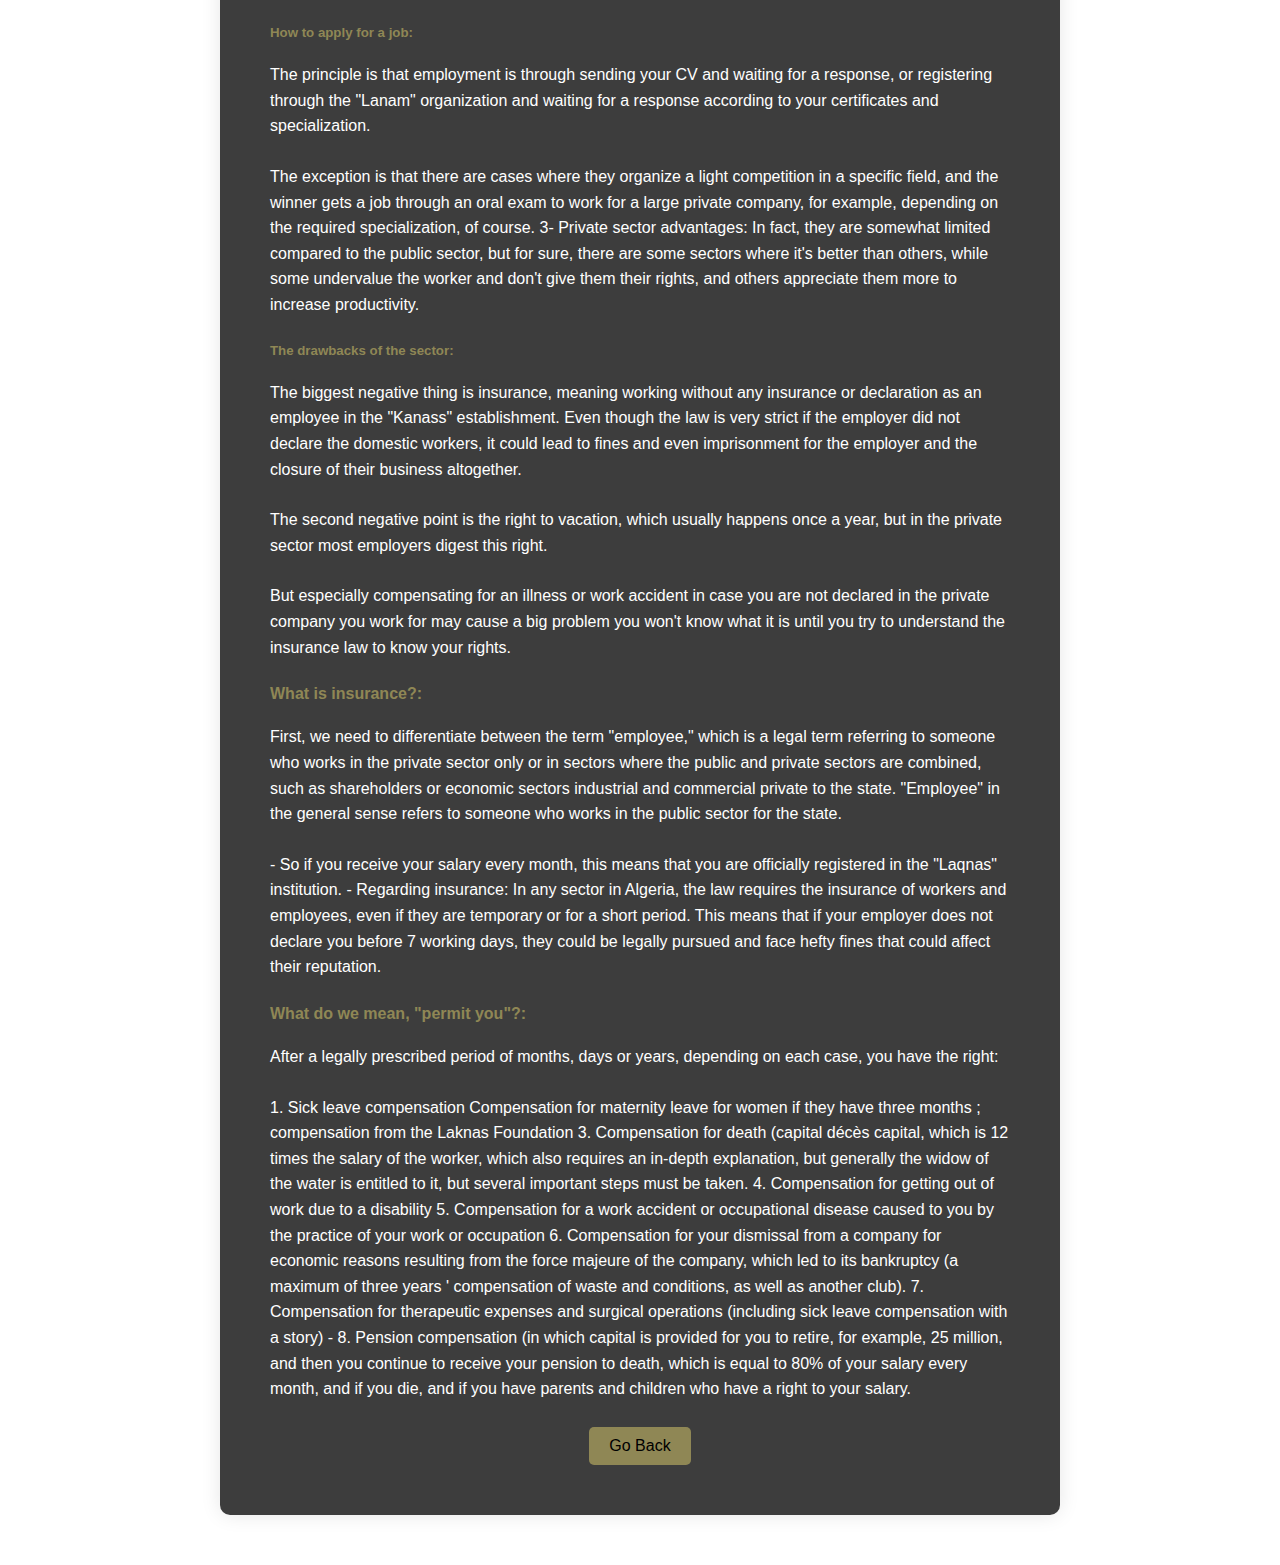
<file: articles/article-two.html>
<!DOCTYPE html>
<html lang="en">
<head>
<meta charset="UTF-8">
<meta name="viewport" content="width=device-width, initial-scale=1.0">
<title>the public sector and the private sector

</title>
<style>
  body {
    font-family: 'Segoe UI', Tahoma, Geneva, Verdana, sans-serif;
    margin: 0;
    padding: 0;
    background-image:linear-gradient(rgba(28, 28, 28,0.4), rgba(28, 28, 28,0.6)), url('../image/background.jpg'); 
    background-size: cover;
    background-repeat: no-repeat;
    background-attachment: fixed;
    color: #333;
  }
  .container {
    max-width: 800px;
    margin: 50px auto;
    padding: 20px;
    background-color: rgba(12, 12, 12, 0.8); 
    border-radius: 10px;
    box-shadow: 0 0 20px rgba(0, 0, 0, 0.1);
  }
  .article {
    border-radius: 10px;
    overflow: hidden;
  }
  .article img {
    width: 100%;
    height: auto;
    border-radius: 10px 10px 0 0;
    object-fit: cover;
  }
  .article-content {
    padding: 30px;
  }
  h1 {
    color: white;
    font-size: 28px;
    margin-top: 0;
    margin-bottom: 15px;
  }
  p {
    color: white;
    line-height: 1.6;
    margin-bottom: 25px; 
  }
  .go-back {
    text-align: center;
    margin-top: 20px;
  }
  .go-back a {
    display: inline-block;
    padding: 10px 20px;
    background-color: #8F8755;
    color: black;
    text-decoration: none;
    border-radius: 5px;
    font-size: 16px;
  }
  .go-back a:hover {
    font-family: Arial;
    background-color: black;
    color: white;
  }
  h4
  {
    color: #8F8755;

  }
  h5
  {
    color:#8F8755;
  }
</style>
</head>
<body>

<div class="container">
  <div class="article">
    <img src="../image/image3.jpeg" alt="Article Image">
    <div class="article-content">
      <h1>Insurance at work in the public sector and the private sector:</h1>
      <h4>The difference between working in the public sector and working in the private sector</h4>
      <p>First of all, the correct term is public service, not public job. This is a wrong term in formal Arabic language. The term "وظيفة" refers to the bottom of the leg (heel). Therefore, the precise legal Arabic term is public service. This word means the general meaning of serving the country, and legally it refers to any job in which the state is involved, whether in its establishment, management, or financing.</p>
      <h5>Benefits of working in the public sector:</h5>

      <p>In fact, the best thing about it is that your rights are fully guaranteed, whether it's for leave, working hours, or automatically covered insurance.</p>
      <h5> negatives of working in the public sector:</h5>
      <p>The most negative aspect is the low salary, as it is significantly lower compared to the private sector.</p>
      <h5>How does the hiring process work?:</h5>
      <p>The main idea is that employment is usually based on certificate-based competitions. A bachelor's degree is often highly sought after. As for a master's degree, it can help you if you want to advance in your job. This means that over time, your salary increases based on your additional certificates. Sometimes, however, they are not accepted because they are not required in some job sectors in the first place.</p>
      <p>The exception to the principle of competition in the public service job usually occurs in a single-position job, and it is more practical and technical than theoretical. This means, for example, as a technical worker or a guard, you are employed here based on the CV model or "Lanam" institution.</p>
      <p>Recruitment in economic sectors like postal services, national companies, and others, usually depends on the vacancies available. Some sectors require a competition, while others just need you to send your CV and wait for a response from the company. Your CV will then be placed in the central administration of that sector.</p>
      <h4>We now move on to the private sector:</h4>
      <p>In general, the word means the opposite of the public sector, meaning a sector managed, funded, or established by capitalists like private companies or private factories.</p>
      <h5>How to apply for a job:</h5>
      <p>The principle is that employment is through sending your CV and waiting for a response, or registering through the "Lanam" organization and waiting for a response according to your certificates and specialization.</p>
      <p>The exception is that there are cases where they organize a light competition in a specific field, and the winner gets a job through an oral exam to work for a large private company, for example, depending on the required specialization, of course.
        3- Private sector advantages: In fact, they are somewhat limited compared to the public sector, but for sure, there are some sectors where it's better than others, while some undervalue the worker and don't give them their rights, and others appreciate them more to increase productivity.</p>
     <h5>The drawbacks of the sector: </h5>
     <p>The biggest negative thing is insurance, meaning working without any insurance or declaration as an employee in the "Kanass" establishment. Even though the law is very strict if the employer did not declare the domestic workers, it could lead to fines and even imprisonment for the employer and the closure of their business altogether.</p>
     <p>The second negative point is the right to vacation, which usually happens once a year, but in the private sector most employers digest this right.</p>
     <p>But especially compensating for an illness or work accident in case you are not declared in the private company you work for may cause a big problem you won't know what it is until you try to understand the insurance law to know your rights.</p>
     <h4>What is insurance?:</h4>
     <p>First, we need to differentiate between the term "employee," which is a legal term referring to someone who works in the private sector only or in sectors where the public and private sectors are combined, such as shareholders or economic sectors industrial and commercial private to the state.
        "Employee" in the general sense refers to someone who works in the public sector for the state.</p>
        <p>- So if you receive your salary every month, this means that you are officially registered in the "Laqnas" institution.
            - Regarding insurance: In any sector in Algeria, the law requires the insurance of workers and employees, even if they are temporary or for a short period. This means that if your employer does not declare you before 7 working days, they could be legally pursued and face hefty fines that could affect their reputation.</p>
          <h4>What do we mean, "permit you"?:</h4>
          <p>After a legally prescribed period of months, days or years, depending on each case, you have the right: 

          </p>
          <p>
            1. Sick leave compensation 
Compensation for maternity leave for women if they have three months ; compensation from the Laknas Foundation
3. Compensation for death (capital décès capital, which is 12 times the salary of the worker, which also requires an in-depth explanation, but generally the widow of the water is entitled to it, but several important steps must be taken. 
4. Compensation for getting out of work due to a disability 
5. Compensation for a work accident or occupational disease caused to you by the practice of your work or occupation
6. Compensation for your dismissal from a company for economic reasons resulting from the force majeure of the company, which led to its bankruptcy (a maximum of three years &apos; compensation of waste and conditions, as well as another club). 
7. Compensation for therapeutic expenses and surgical operations (including sick leave compensation with a story) 
- 8. Pension compensation (in which capital is provided for you to retire, for example, 25 million, and then you continue to receive your pension to death, which is equal to 80% of your salary every month, and if you die, and if you have parents and children who have a right to your salary.
          </p>








        <div class="go-back">

            <a href="../index.html#Articles">Go Back</a> 
          </div>
    </div>
  </div>
</div>

</body>
</html>
</file>
<file: Css/Rebbou-Benberber-Ranime.css>
/***************************Areas**************************/


.Area{
    background:url('../image/image2.jpg');
    background-position: top ;
    background-size: cover;
    background-repeat:no-repeat ;
    /* background-color: var(--main-color); */
    display: flex;
    align-items: center;
    flex-direction: column;
    height: fit-content;
    max-width:99% ;
   }

   .AreaN{
    background:url('../image/image2.jpg');
    background-position: top ;
    background-size: cover;
    background-repeat:no-repeat ;
    /* background-color: var(--secondary-color); */
    display: flex;
    flex-direction: column;
    align-items: center;
    height: fit-content;
    max-width:99% ;
   }

   .AreaN h1{
    margin-top: 80px;
    max-width: 100%;
   }

   .Area h2{
     color:var(--third-color);
   }
.Area h1 {
   
    color: var(--secondary-color);
}
   ul{
     color:var(--secondary-color);
     margin: 0 40px;
   }
   
   .Area .title {
        width: 95%; 
        margin-top: 80px;
        font-size: 35px;
        text-align: start;
   
   }
   
   
 .main{
    display: flex;
   justify-content: center;
   padding-top: 70px;
   padding-bottom: 20px;
   
   }
   
   .main1{
    display: flex;
   justify-content: center;
   padding-top: 20px;
   padding-bottom: 80px;
   }
   
 .crd {
     background-color: rgba(0, 0, 0, 0.2);
     width: 355px; 
     height: 300px;
     border-radius: 10px;
     overflow: hidden;
     position: relative;
     box-shadow: 0px 5px 10px rgba(0, 0, 0, 0.5);
     transition: transform 0.5s ease;
     margin-left: 20px;
     margin-right: 20px;
     display: inline-block;
 
     
 }
   
   
   
   .crd-img {
       width: 100%;
       height: 100%;
       display: flex;
       justify-content: center;
   
      }
   
   
   .crd-body {
   
       position: absolute;
       bottom: 0;
       left: 0;
       right: 0;
       border-radius: 10px;
       background-color: rgba(228, 228, 227, 0.6);  
       padding: 1rem;
       transform: translateY(100%);
       transition: transform 0.3s ease;
 
   }

   
   .crd-body p{
          color: var(--main-color);
          text-align: start;
   }
   .crd:hover {
       transform: translateY(-10px);
       box-shadow: 0px 10px 20px rgba(0, 0, 0, 0.2);
   }
   
   
   .crd:hover .crd-body {
       transform: translateY(0);
       background-color: rgba(228, 228, 227, 0.95); 
   }
   
   .crd-body .crd-title {
       margin-bottom: 0.5rem;
       font-weight: 500;
       color:var(--main-color);
       text-align: center;
       font-style: italic;
   
   }
   
   .crd-info {
       margin-bottom: 1rem;  
       line-height: 1.5;
       text-align: center;
   }
   
   .crd-btn {
       color: var(--secondary-color);
       text-decoration: none;
       background-color: var(--main-color);
       padding: 0.5rem 1rem;
       border-radius: 20px;
       display: inline-block;
       transition: transform 0.2s ease;
       background-position: center;
   
   }
   
   .crd-btn:hover {
       transform: translateY(-3px);
       background-color: var(--third-color);
   }

.text-area{
    display: flex;

    flex-direction: column;
    height: fit-content;
    align-items: start;
    width:90%;
    padding: auto;
    text-align: start;
    background-color: rgba(0, 0, 0, 0);
    margin: 40px;
    border-radius:20px ;

}

.text-area p{
    width: 95%;
    padding: 20px;
}

 .text-area h2{
    color: var(--third-color);
    margin: 20px;
}
</file>
<file: Css/style.css>
/* Les variables des couleur */
:root{
    --main-color:rgb(17, 17, 17);
    --secondary-color:rgb(228, 228, 227);
    --third-color:#9a905c;
}

/* Initialisation des marge interieurs et exterieures */
*{
    padding: 0;
    margin: 0;
    color: var(--secondary-color);
    font-family: "Rubik", sans-serif;
}


body{
    max-width: 100%;
    font-family: "Rubik", sans-serif;
}

section{
    height: 100vh;
    width: 99%;
    margin: 0 auto;
    background: var(--secondary-color);
    display: flex;
    flex-direction: row;
    justify-content: space-around;
    align-items: center;
}

 a{
    text-decoration: none;
    
 }


.top-div {
    position: fixed;
    top: 0;
    left: 0;
    width: 0px;
    background-color:var(--third-color);
    color: #fff;
    transition: width 0.3s ease;
    z-index: 1000; 
    height: 5px;
    z-index: 50;
  }


 .top-div-container
 {
    height: 5px;
    width: 100%;
    background-color: #4a452e;
    position: fixed;
    top: 0;
    left: 0;
    z-index: 50;
 }
/****************************************Header-Merah Allae Farah****************************************/
.menu{
    width:52%;
    padding: 10px;
    margin: auto;
    background-color: var(--main-color);
    height:30px;
    border-radius: 20px; 
    margin: 20px;
    position: fixed;
    border: var(--secondary-color) 2px solid;
    
}
.menu nav{
    width: 100%;
    height: 1em;
    display: flex;
    flex-direction: row;
    justify-content: space-between;
    align-items: center;
 
   
}

.menu nav a{
    color: var(--secondary-color);
    padding: 10px;
}
.menu nav a:hover{
    text-decoration: underline;
    color: var(--third-color);
}
/****************************************FOOTER-Belacel-Safia****************************************/

footer {
    /* position: fixed; faire rester en bas de la fenêtre du navigateur */
    bottom: 0;       /*coller le footer au bas de la fenêtre du navigateur*/
    width: 99%;     /* toute la largeur */
    background: var(--main-color);
    margin: 0 auto; /*faire centre sur la page */
}

.mn{
    display: flex;  
}

.mn .b {
    flex-basis: 50%; /* occuper la moitié de l'espace disponible pour tout les divison */
    padding: 10px 20px;
}

.b h2 {
    font-size: 14px;
    font-weight: 600;
    text-transform: uppercase;
       color: var(--third-color);
}

.b .icon {
    margin: 20px 0 0 0;
}

.left .icon .résaux  {
    margin: 20px 0 0 0;
}

.left .icon p {
    text-align: justify; /*Créer un bloc de texte visuellement équilibré pour faciliter la lecture*/
}

.left .icon .résaux  a {
    padding: 0 2px;
  
}

.left .icon .résaux  a span {
    height: 40px;
    width: 40px;
    background: #1a1a1a;
    line-height: 40px;  /*contrôle l'espacement vertical entre les lignes de texte */
    text-align: center; 
    font-size: 18px;
    border-radius: 5px;
}

.left .icon .résaux  a span:hover {
    background: #716d0f7d;
}

.center .icon a, .copi a {
    text-decoration: underline;
}
.center .icon .fas {
    font-size: 20px;
    background: #1a1a1a;
    height: 45px;
    width: 45px;
    line-height: 45px;
    text-align: center;
    border-radius: 50%;
 
}
.center .icon .phone {
    margin: 10px 0;
}

.right form .msg {
    margin-top: 10px;
  
}

.right form input,
.right form textarea {
    width: 400px;
    font-size: 15px;
    background: #151515;
    padding-left: 10px;
    color: whitesmoke;
    border: 2px solid #222222;
}
.right form input {
    height: 35px;
   
}

.right .icon {
    align-items: start;
    width: 100%;
}
.copi {
    padding: 5px;
    font-size: 15px; 
    background: #151515;

}
.menu #logo{
    width:80px;
    height:60px;
    margin: 3px;
    padding: 2px;

}
</file>
